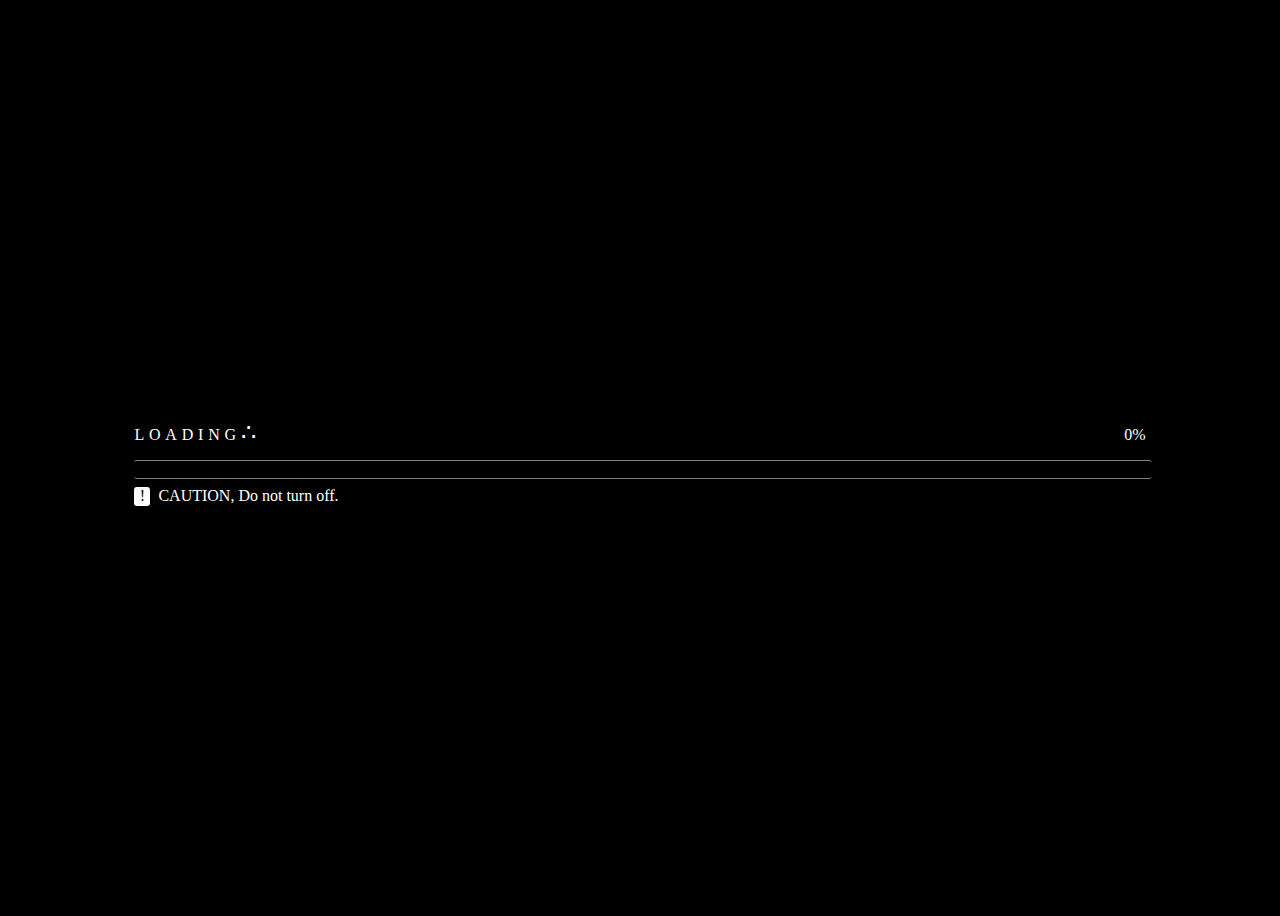
<file: index.html>
<!DOCTYPE html>
<html lang="en">
<head>
    <meta charset="UTF-8">
    <meta name="viewport" content="width=device-width, initial-scale=1.0">
    <link rel="stylesheet" href="styles/loader.css">
    <title>Document</title>
</head>
<body>
  <a href="sites/hq.html"></a>
    <div class="container">
        <div id='loader'>
          <div id='title' class='flex'>
            <p class='loading-text'>LOADING</p>
            <div class='therefore'>∴</div>
            <p class="loading-number">%</p>
          </div>
          <div id='loading-bar-border'>
            <div class='loading-bar'>
            </div>
          </div>
          <div id='warning'>
            <p>
              <div class='exclamation'>!</div>
              &nbsp CAUTION, Do not turn off.
            </p>
          <div id='line-cascates'></div>
          </div>
        </div>
      </div>
      
      <script>
        var delayInMilliseconds = 4000; //

setTimeout(function() {
  // Check if the site is being served from GitHub Pages
var isGitHubPages = window.location.hostname === 'username.github.io';
// Construct URL dynamically
var path = isGitHubPages ? '/repository-name/sites/hq.html' : '/sites/hq.html';
// Redirect accordingly
window.location.href = path;
}, delayInMilliseconds);
    </script>
</body>
</body>
<!-- https://codepen.io/cinderbits/pen/bGzwLoE -->
</html>
</file>
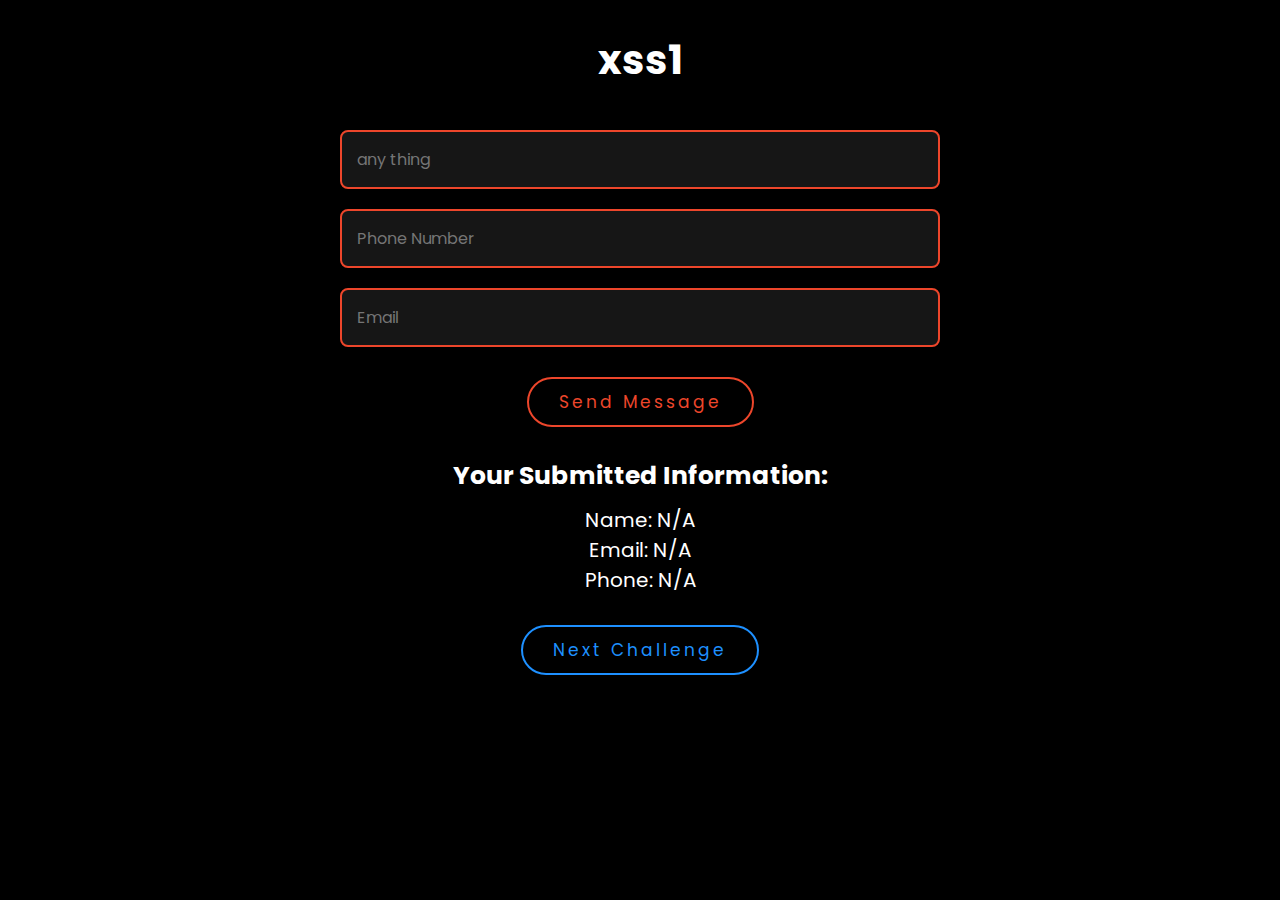
<file: labs/form.html>
<!DOCTYPE html>
<html lang="en">
<head>
    <meta charset="UTF-8">
    <meta name="viewport" content="width=device-width, initial-scale=1.0">
    <link rel="stylesheet" href="../styles/styles22.css">
    <title>Document</title>
</head>
<body>
    <div class="contact" id="contact">
        <h2 class="heading">xss1</span></h2>
        <form action="#" method="get">

            <div class="input-box">
                <input type="text" name="name" placeholder="any thing" required>
                <input type="text" name="phone" placeholder="Phone Number"  >
                <input type="email" name="email" placeholder="Email" id="email" >
            </div>
            <input type="submit" value="Send Message" class="btn"> 
        </form>

        <div class="reflection">
            <h3>Your Submitted Information:</h3>
            <p>Name: <span id="user-name"></span></p>
            <p>Email: <span id="user-email"></span></p>
            <p>Phone: <span id="user-phone"></span></p>
        </div>
        <script>
            const urlParams = new URLSearchParams(window.location.search);
            

            document.getElementById("user-name").innerHTML = urlParams.get("name") || "N/A";
            document.getElementById("user-email").innerHTML = urlParams.get("email") || "N/A";
            document.getElementById("user-phone").innerHTML = urlParams.get("phone") || "N/A";

        </script>
    </div>
    <div class="next">
        <a href="xss2.php" class="btn"> Next Challenge</a>
    </div>
</body>
</html>
</file>
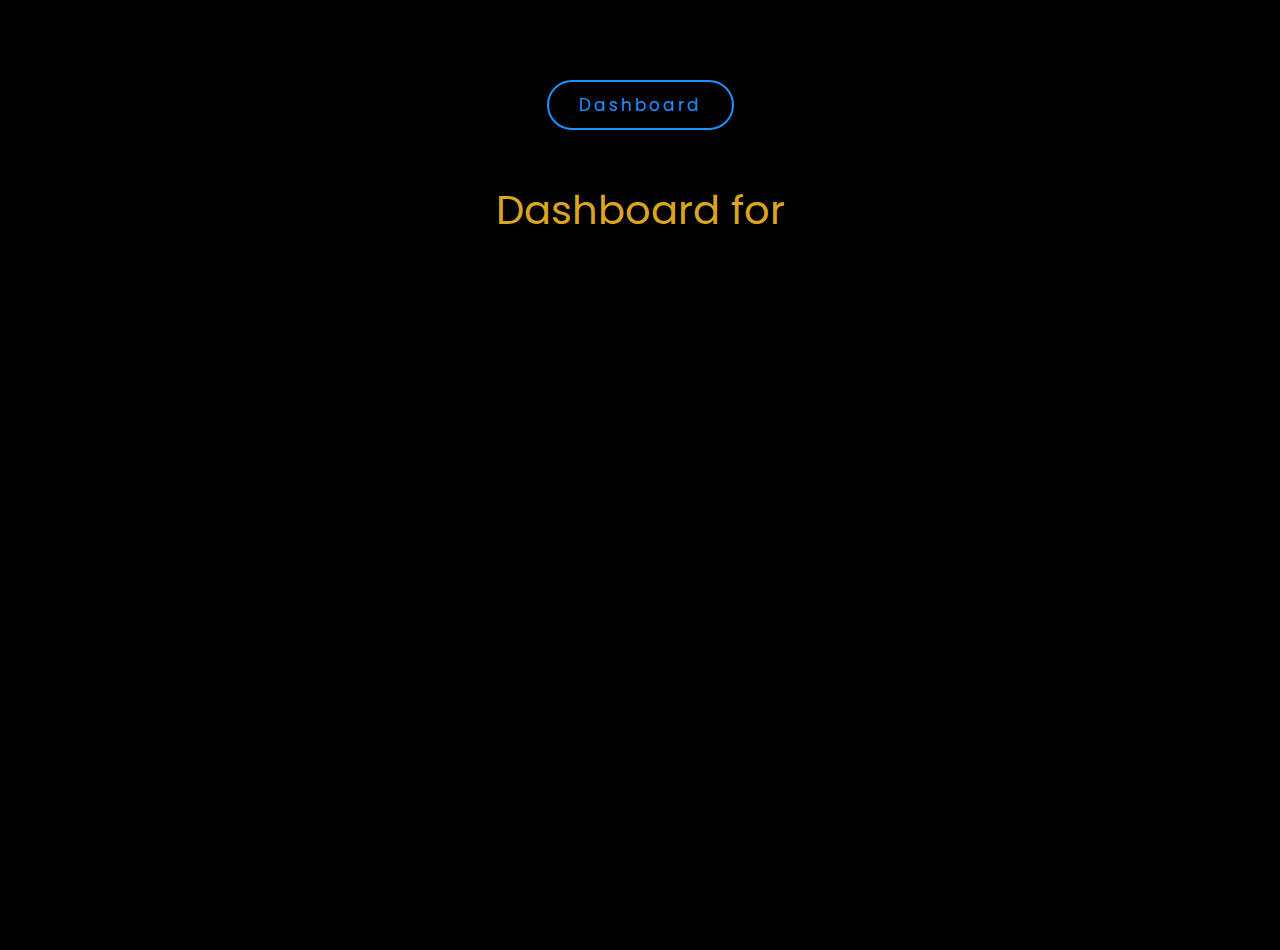
<file: labs/xss3.html>
<!DOCTYPE html>
<html lang="en">
<head>
    <meta charset="UTF-8">
    <meta name="viewport" content="width=device-width, initial-scale=1.0">
    <link rel="stylesheet" href="/styles/styles22.css">
    <title>Document</title>
    <style>
        body{
            font-size: 40px;
            text-align: center;
            margin-top: 50px;
        }
        span{
            color: goldenrod;
        }
        .next{
            margin-bottom: 50px;
        }
    </style>
</head>
<body>
    <div class="next">
        <a href="dashboard.php" class="btn"> Dashboard</a>
    </div>
    <span>Dashboard for</span>
<script>
//    dont forget your question mark ;>
//    var pos=document.URL.indexOf("context=")+8;
    var pos=document.URL.indexOf("xss")+10;
    document.write(decodeURIComponent(document.URL.substring(pos)));
</script>
</body>
</html>
</file>
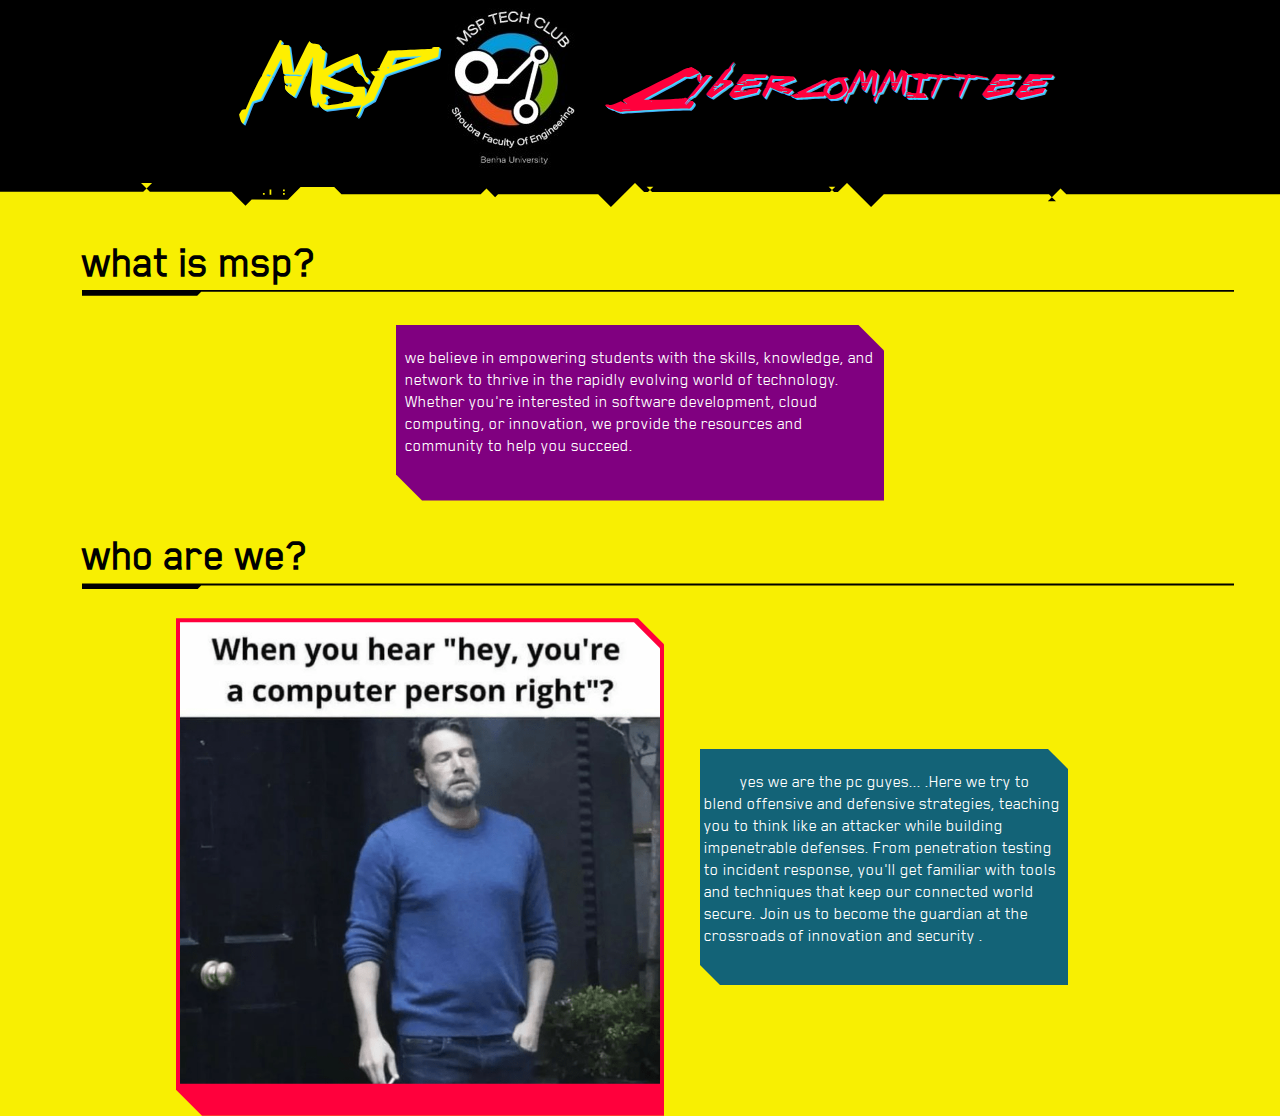
<file: sites/about.html>
<!DOCTYPE html>
<html lang="en">
<head>
    <meta charset="UTF-8">
    <meta name="viewport" content="width=device-width, initial-scale=1.0">
    <link rel="stylesheet" href="../styles/cyberpunk.css">
    <style>
        .flex{
            display: flex;
            justify-content: center;
            justify-items: center;
            align-items: center;
            flex-wrap: wrap;
        }
        @media(max-width: 500px) {
            body{
                overflow-x: hidden
            };

            #logo{
                width: min-content;
            }
            .cyber-tile{
                font-size: 1.2rem;
                max-width: 80vw;
                padding-left: 10px;
                padding-right: 10px;
            }
        
            .cyber-tile-big{
                width: 90vw;
                margin-bottom: 2rem;
            }
        }
    </style>
    <title>Document</title>
</head>
<body>
    <header>
        <div class="bg-black fg-white cyber-razor-bottom pt-0 pl-8 pb-4 ">
            <span class="cyberpunk-font-og glitch fg-red flex">
                <span class="c glitch" style="font-size: 5rem;">MSP</span>
                <img src="../assets/Picture1.jpg" alt="" id="logo">
                <div class="flex">
                    <span class="c fg-red" style="font-size: 5rem;">c</span><span class="c fg-red">yber Committee</span>
                </div>
            </span>
            </div>
    </header>
    <main>
        <div class="content flex">
            <h2 class="cyber-h Blender-font fg-black" style="padding-left: 2rem ;">what is msp?</h2>
            <div class="cyber-tile-big bg-purple fg-white">
                <p style="padding-left: 5px;">
                    we believe in empowering students with the skills, knowledge, and network to thrive in the rapidly evolving world of technology. Whether you're interested in software development, cloud computing, or innovation, we provide the resources and community to help you succeed.
                </p>
            </div>
            <br>
            <h2 class="cyber-h Blender-font fg-black" style="padding-left: 2rem ;">who are we?</h2>
            <div class="flex">
                <div class="cyber-tile-big bg-red">
                    <img src="../assets/top-hear-hey-computer-person-right.png" alt="" id="meme" >
                </div>
                <div class="cyber-tile bg-blue fg-white" style="margin: auto 2rem;text-indent: 2rem;">
                    <p>  yes we are the pc guyes... .Here we try to blend offensive and defensive strategies, teaching you to think like an attacker while building impenetrable defenses. From penetration testing to incident response, you'll get familiar with  tools and techniques that keep our connected world secure. Join us to become the guardian at the crossroads of innovation and security .</p>
                </div>
            </div>
            
        </div>
        
    </main>
</body>
</html>
</file>
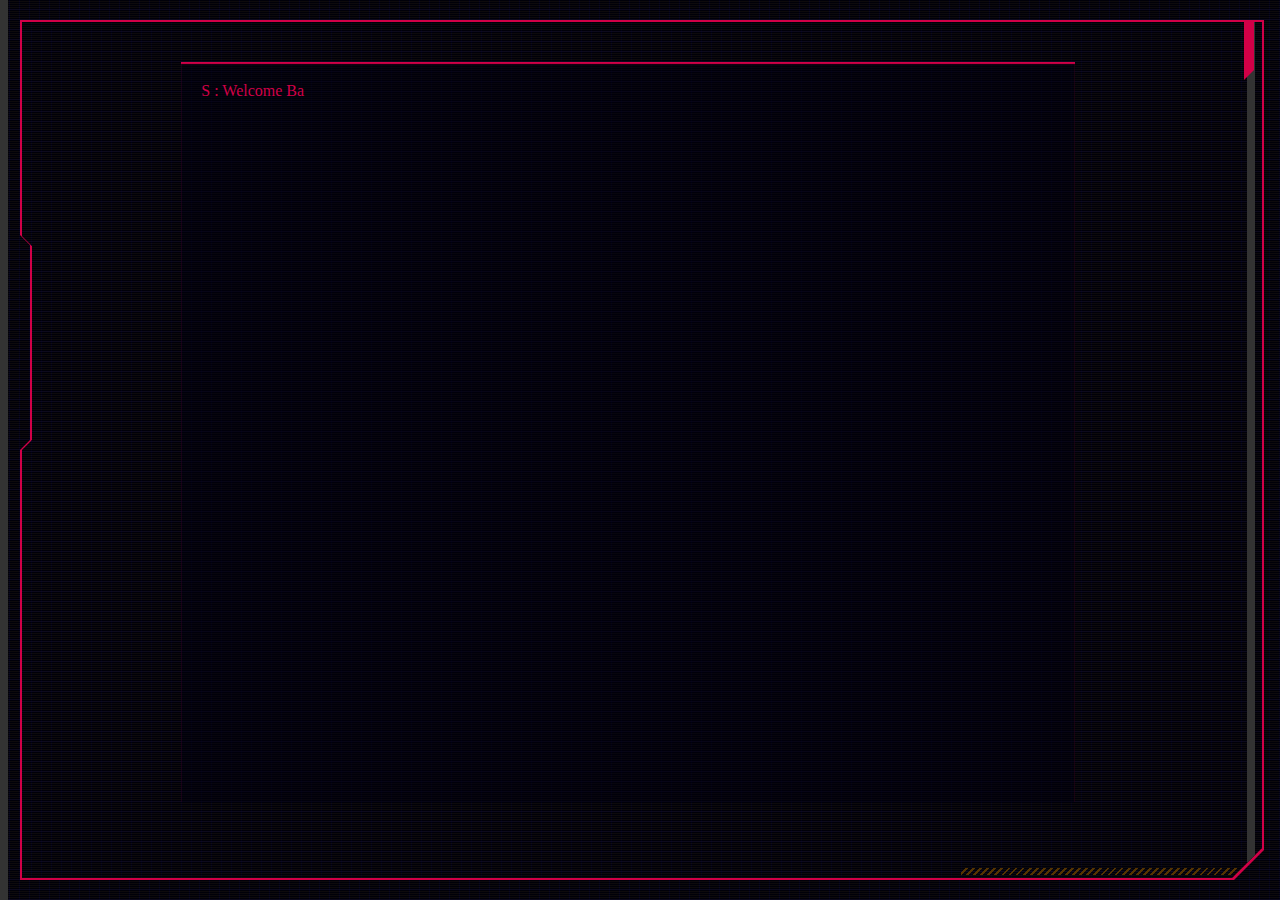
<file: sites/hq.html>
<!DOCTYPE html>
<html lang="en">
<head>
    <meta charset="UTF-8">
    <meta name="viewport" content="width=device-width, initial-scale=1.0">
    <link rel="stylesheet" href="../styles/styles.css">
    <style>
      @media screen and (max-width:500) {
        body{
          overflow-y: auto;
        }
        #logo{
          font-size: 2rem;
        }
        #buttons{
          position: relative;
          display: flex;
          justify-content: center;
          align-items: center;
          flex-wrap: wrap;
        }
      }
    </style>
    <title>Document</title>
</head>
<body>

  <main >
    <div id="border">
      <wrapper>
        <scroller id="scroller">
          
        <div class="texttype" id="b" >
          <p class="message-box" id="typing" ></p>
        </div>
        
      
      <!-- style="display:none;" -->
          <content id="main" style="display:none;">
            <span class="cyberpunk-font-og glitch" id="logo"  style="display:none;">
              <p>
                  <span class="c glitch " style="font-size: 7rem;">MSP</span><br>
                  <span class="c fg-red" style="font-size: 5rem;">c</span><span class="fg-red">yber</span><span> Committee</span>
              </p>
          </span>

            <div id="buttons" style="text-align: center;" >
              <button id="explore"><a href="../sites/about.html">About</a></button>
              <button id="terminal"><a href="../labs/login.php">Login</a></button>
              <button id="Home"><a href="https://msp-2024-2025.vercel.app/index.html">Home</a></button>

            </div>
            
          </content>
        </scroller>
      </wrapper>
      <scrollbar></scrollbar>
    </div>  
  </main>


<script>
 var i = 0;
var x = 0;
var speed = 50;
var speed2 = 200;
const topsecret = [
  'S : Welcome Back N....\n',
  // 'S : Hope you got better ',
  // 'T : You still worry too much',
  // 'S : Right...Your mission if you choose to accept is waiting',
  // 'T : Wakatta',
  // 'S : Giving you access now ',
  // 'S : And T ... take care',
  // 'T : ...',
  // 'S : Sorry',
  '',
  'Loading   ################################'
];


function typing() {
  if (i < topsecret[x].length) {
    document.getElementById("typing").innerHTML += topsecret[x].charAt(i);
    i++;
    setTimeout(typing, speed);
  } else {
    document.getElementById("typing").innerHTML += '<br>';
    x++;
    i = 0;
    if (x < topsecret.length) {
      setTimeout(typing, speed2);
    }else{
      document.getElementById("main").style.display = "block";
      document.getElementById("logo").style.display = "block";
      document.getElementById("b").style.display = "none";
    }
  }
}

window.onload = function() {
  typing();
};
</script>

</body>
</html>
</file>
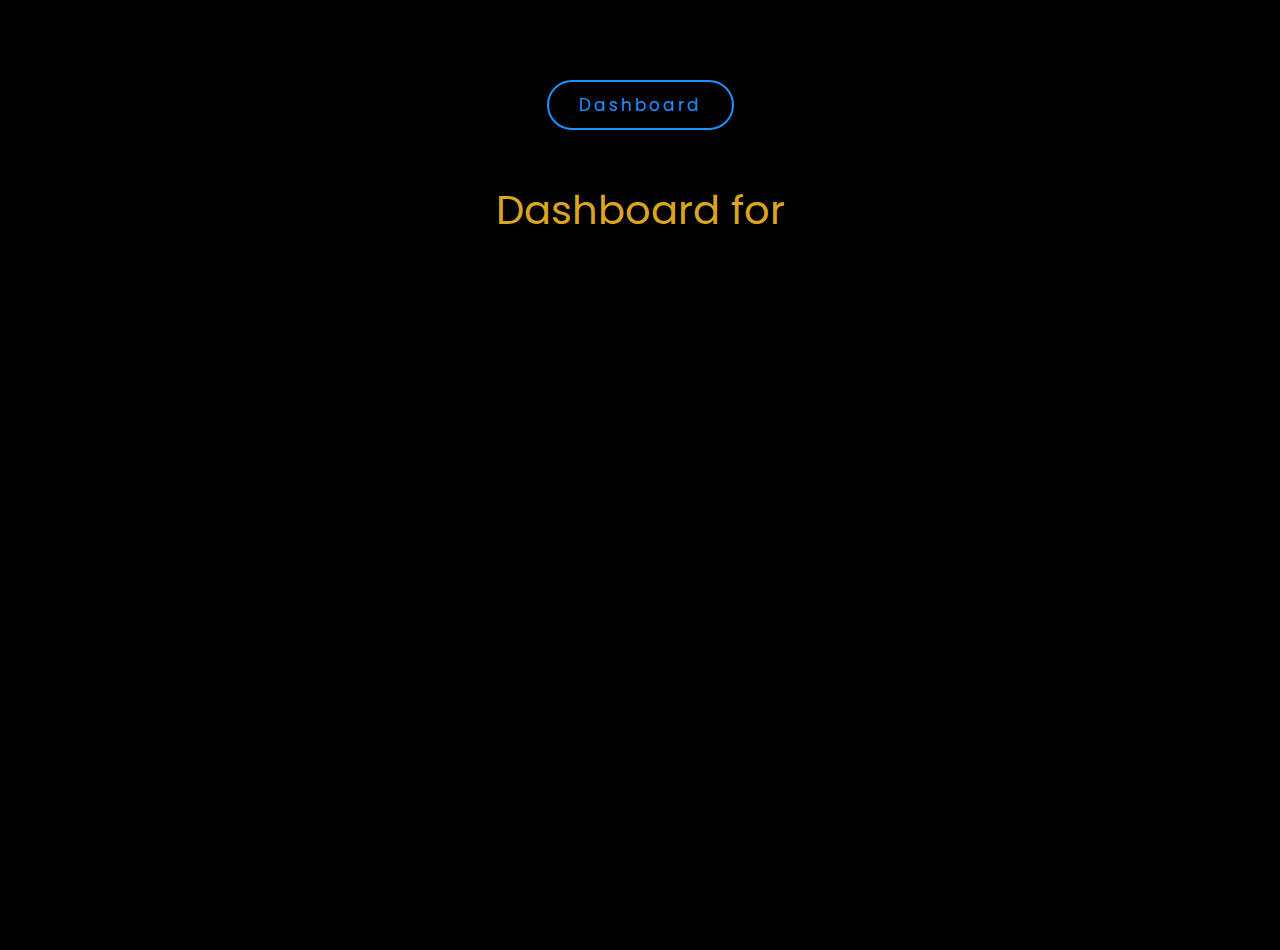
<file: labs/practical/xss3.html>
<!DOCTYPE html>
<html lang="en">
<head>
    <meta charset="UTF-8">
    <meta name="viewport" content="width=device-width, initial-scale=1.0">
    <link rel="stylesheet" href="/styles/styles22.css">
    <title>Document</title>
    <style>
        body{
            font-size: 40px;
            text-align: center;
            margin-top: 50px;
        }
        span{
            color: goldenrod;
        }
        .next{
            margin-bottom: 50px;
        }
    </style>
</head>
<body>
    <div class="next">
        <a href="dashboard.php" class="btn"> Dashboard</a>
    </div>
    <span>Dashboard for</span>
<script>
//    dont forget your question mark ;>
//    var pos=document.URL.indexOf("context=")+8;
    var pos=document.URL.indexOf("xss")+10;
    document.write(decodeURIComponent(document.URL.substring(pos)));

    
</script>
</body>
</html>
</file>
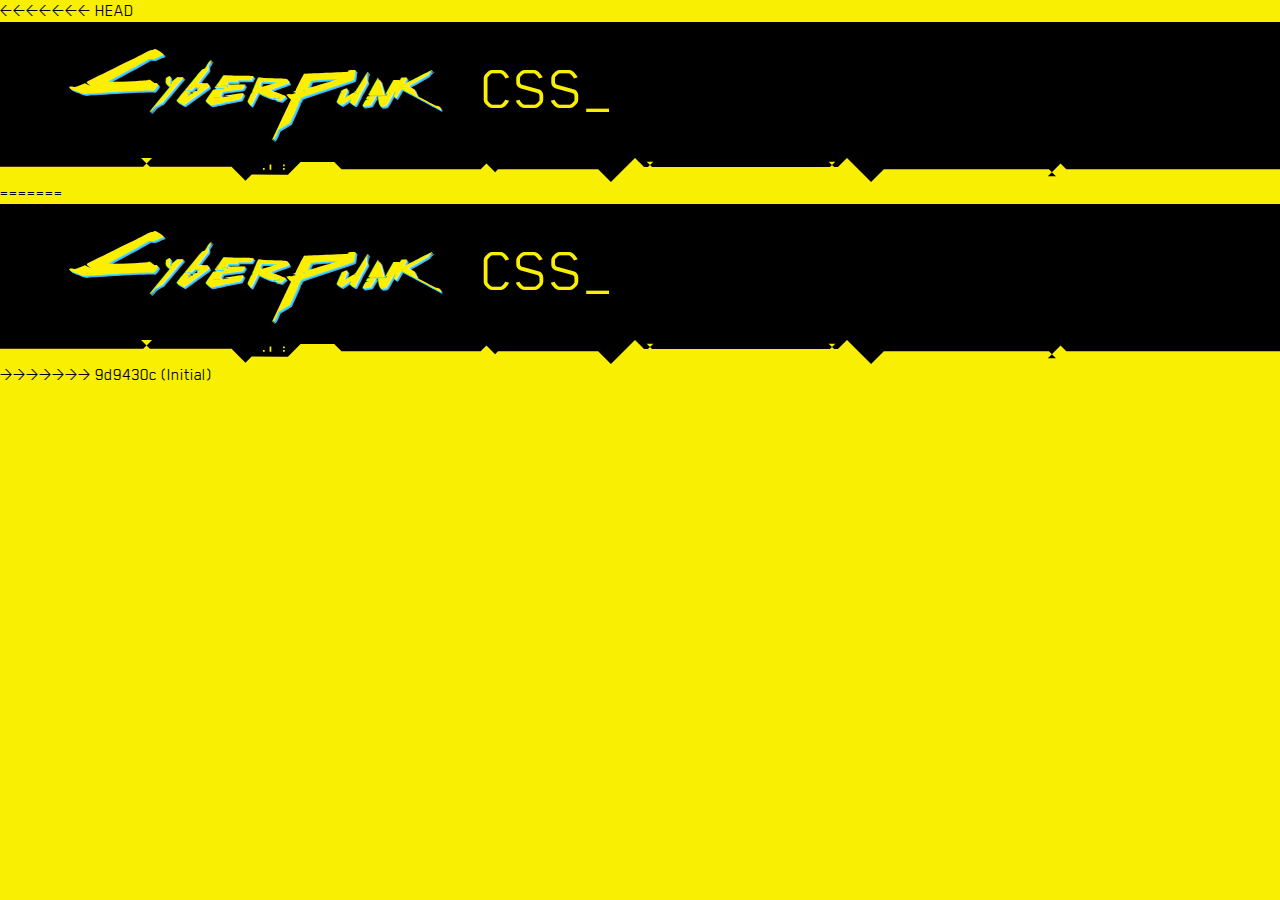
<file: styles/cyberpunk-css-main/demo/new.html>
<<<<<<< HEAD
<!DOCTYPE html>
<html lang="en">
<head>
    <meta charset="UTF-8">
    <meta name="viewport" content="width=device-width, initial-scale=1.0">
    <link rel="stylesheet" href="cyber-grid.css?v=3">
        <link rel="stylesheet" href="../cyberpunk.css?v=3">
        <link rel="stylesheet" href="style.css?v=3">
    <title>Document</title>
</head>
<body>
    <div id="header" class="bg-black fg-white cyber-razor-bottom pt-0 pl-8 pb-4">
        <span class="cyberpunk-font-og f-x2-5">
            <span class="c">C</span>yber <span class="p">P</span>unk 
        </span>
        <span id="header-css" class="fg-yellow pl-6 f-x3-5 pb--2" style="position: relative; top: 10px;">CSS<span class="cyber-glitch-3">_</span></span>
    </div>
</body>
=======
<!DOCTYPE html>
<html lang="en">
<head>
    <meta charset="UTF-8">
    <meta name="viewport" content="width=device-width, initial-scale=1.0">
    <link rel="stylesheet" href="cyber-grid.css?v=3">
        <link rel="stylesheet" href="../cyberpunk.css?v=3">
        <link rel="stylesheet" href="style.css?v=3">
    <title>Document</title>
</head>
<body>
    <div id="header" class="bg-black fg-white cyber-razor-bottom pt-0 pl-8 pb-4">
        <span class="cyberpunk-font-og f-x2-5">
            <span class="c">C</span>yber <span class="p">P</span>unk 
        </span>
        <span id="header-css" class="fg-yellow pl-6 f-x3-5 pb--2" style="position: relative; top: 10px;">CSS<span class="cyber-glitch-3">_</span></span>
    </div>
</body>
>>>>>>> 9d9430c (Initial)
</html>
</file>
<file: styles/loader.css>
<<<<<<< HEAD

@import url('https://fonts.googleapis.com/css2?family=Orbitron&display=swap');

@property --num {
  syntax: '<integer>';
  initial-value: 0;
  inherits: false;
}

@keyframes initText{
  0% {content:"Initializing system . . ." }
  17% {content:"Initializing system . . . \00000a Loading core modules . . ." }
  27% {content:"Initializing system . . . \00000a Loading core modules . . . \00000a Verifying user permissions . . . " }
  36% {content:"Initializing system . . . \00000a Loading core modules . . . \00000a Verifying user permissions . . . \00000a Compiling source code . . . " }
  42% {content:"Initializing system . . . \00000a Loading core modules . . . \00000a Verifying user permissions . . . \00000a Compiling source code . . . \00000a Running diagnostics . . ." }
  49% {content:"Loading core modules . . . \00000a Verifying user permissions . . . \00000a Compiling source code . . . \00000a Running diagnostics . . . \00000a Establishing secure connection . . ." }
  60% {content:"Verifying user permissions . . . \00000a Compiling source code . . . \00000a Running diagnostics . . . \00000a Establishing secure connection . . . \00000a Scanning for vulnerabilities . . ." }
  66% {content:"Compiling source code . . . \00000a Running diagnostics . . . \00000a Establishing secure connection . . . \00000a Scanning for vulnerabilities . . . \00000a Loading user interface . . . \00000a" }
  78% {content:"Running diagnostics . . . \00000a Establishing secure connection . . . \00000a Scanning for vulnerabilities . . . \00000a Loading user interface . . . \00000a Executing startup procedures . . . \00000a" }
  100% {content:"Establishing secure connection . . . \00000a Scanning for vulnerabilities . . . \00000a Loading user interface . . . \00000a Executing startup procedures . . . \00000a Initializing database connections . . . \00000a"   }
}

@keyframes opcty{
  0% { opacity:0 }
  100% { opacity:1 }
}

@keyframes counting{
    0% { --num: 0 }
    60% { --num: 66 }
    100% { --num: 100 }
}

@keyframes charging {
  0%{ width:0% }
  60%{ width:66% }
  100%{ width:100% }
}

@keyframes rotate{
  0%{
    transform: rotate(0)
  }
  100%{
    transform: rotate(360deg)
  }
}
.flex{
  display:flex;
}

body{
  background-color: #000;
  color: white;
  overflow:hidden;
  height:100%;
}

.container{
  display:flex;
  height:100vh;
  flex:1;
  align-items:center;
  justify-content:center;
}

#loader{
  display:flex;
  flex-direction:column;
  width:80%;
  animation: opcty 1s  ease-in-out;
    
  .loading-text{
    font-family:'Orbitron';
    letter-spacing:0.3rem;
  }
  
  .therefore{
    font-size:24px;
    animation:rotate 1s linear infinite;
    padding-top:9.5px;
    height:fit;
  }
  .loading-number{
    counter-reset: num var(--num);
    margin-left:auto;
    transition: --num 5s;
    animation: counting 3s  ease-in-out;
    font-family:'Orbitron';
    animation-fill-mode: forwards;
    
    &:before{
    font-family:'Orbitron';
    content: counter(num);
    }
  }
}


#loading-bar-border{
  display:flex;
  align-items:center;
  padding:3px;
  border-radius:3px;
  border-top:1px solid rgba(255,255,255,.5);
  border-bottom:1px solid rgba(255,255,255,.5);
  width:100%;
  
  & .loading-bar{
    height:.6rem;
    margin:1px 0px;
    background:white;
    animation:charging 3s  ease-in-out;
    animation-fill-mode: forwards;
    
  }
}

#warning{
  margin-top:.5rem;
  font-family:'Orbitron';
  display:flex;
  height:1.2rem;
  
  .exclamation{
    width:1rem;
    display:flex;
    justify-content:center;
    background-color:white;
    color:black;
    border-radius:3px;
  }
}


#line-cascates{
  margin-left:auto;
  display:flex;
  align-items:end;
  margin-top:5rem;
  &:after{
    height:5rem;
    font-size:12px;
    white-space: pre;
    text-align:end;
    color:#b5b5b5;
    content:"";
    animation: initText 3s ease;
    animation-fill-mode: forwards;
  }
}


/* typing */

=======

@import url('https://fonts.googleapis.com/css2?family=Orbitron&display=swap');

@property --num {
  syntax: '<integer>';
  initial-value: 0;
  inherits: false;
}

@keyframes initText{
  0% {content:"Initializing system . . ." }
  17% {content:"Initializing system . . . \00000a Loading core modules . . ." }
  27% {content:"Initializing system . . . \00000a Loading core modules . . . \00000a Verifying user permissions . . . " }
  36% {content:"Initializing system . . . \00000a Loading core modules . . . \00000a Verifying user permissions . . . \00000a Compiling source code . . . " }
  42% {content:"Initializing system . . . \00000a Loading core modules . . . \00000a Verifying user permissions . . . \00000a Compiling source code . . . \00000a Running diagnostics . . ." }
  49% {content:"Loading core modules . . . \00000a Verifying user permissions . . . \00000a Compiling source code . . . \00000a Running diagnostics . . . \00000a Establishing secure connection . . ." }
  60% {content:"Verifying user permissions . . . \00000a Compiling source code . . . \00000a Running diagnostics . . . \00000a Establishing secure connection . . . \00000a Scanning for vulnerabilities . . ." }
  66% {content:"Compiling source code . . . \00000a Running diagnostics . . . \00000a Establishing secure connection . . . \00000a Scanning for vulnerabilities . . . \00000a Loading user interface . . . \00000a" }
  78% {content:"Running diagnostics . . . \00000a Establishing secure connection . . . \00000a Scanning for vulnerabilities . . . \00000a Loading user interface . . . \00000a Executing startup procedures . . . \00000a" }
  100% {content:"Establishing secure connection . . . \00000a Scanning for vulnerabilities . . . \00000a Loading user interface . . . \00000a Executing startup procedures . . . \00000a Initializing database connections . . . \00000a"   }
}

@keyframes opcty{
  0% { opacity:0 }
  100% { opacity:1 }
}

@keyframes counting{
    0% { --num: 0 }
    60% { --num: 66 }
    100% { --num: 100 }
}

@keyframes charging {
  0%{ width:0% }
  60%{ width:66% }
  100%{ width:100% }
}

@keyframes rotate{
  0%{
    transform: rotate(0)
  }
  100%{
    transform: rotate(360deg)
  }
}
.flex{
  display:flex;
}

body{
  background-color: #000;
  color: white;
  overflow:hidden;
  height:100%;
}

.container{
  display:flex;
  height:100vh;
  flex:1;
  align-items:center;
  justify-content:center;
}

#loader{
  display:flex;
  flex-direction:column;
  width:80%;
  animation: opcty 1s  ease-in-out;
    
  .loading-text{
    font-family:'Orbitron';
    letter-spacing:0.3rem;
  }
  
  .therefore{
    font-size:24px;
    animation:rotate 1s linear infinite;
    padding-top:9.5px;
    height:fit;
  }
  .loading-number{
    counter-reset: num var(--num);
    margin-left:auto;
    transition: --num 5s;
    animation: counting 3s  ease-in-out;
    font-family:'Orbitron';
    animation-fill-mode: forwards;
    
    &:before{
    font-family:'Orbitron';
    content: counter(num);
    }
  }
}


#loading-bar-border{
  display:flex;
  align-items:center;
  padding:3px;
  border-radius:3px;
  border-top:1px solid rgba(255,255,255,.5);
  border-bottom:1px solid rgba(255,255,255,.5);
  width:100%;
  
  & .loading-bar{
    height:.6rem;
    margin:1px 0px;
    background:white;
    animation:charging 3s  ease-in-out;
    animation-fill-mode: forwards;
    
  }
}

#warning{
  margin-top:.5rem;
  font-family:'Orbitron';
  display:flex;
  height:1.2rem;
  
  .exclamation{
    width:1rem;
    display:flex;
    justify-content:center;
    background-color:white;
    color:black;
    border-radius:3px;
  }
}


#line-cascates{
  margin-left:auto;
  display:flex;
  align-items:end;
  margin-top:5rem;
  &:after{
    height:5rem;
    font-size:12px;
    white-space: pre;
    text-align:end;
    color:#b5b5b5;
    content:"";
    animation: initText 3s ease;
    animation-fill-mode: forwards;
  }
}


/* typing */

>>>>>>> 9d9430c (Initial)
</file>
<file: styles/styles22.css>
@import url('https://fonts.googleapis.com/css2?family=Poppins:wght@100;200;300;400;500;600&display=swap');

:root {
    --blue: #1e90ff;
    --cool: #ed462b;
    --bg_black: black;
    --vx: #161616;
    --text: white;
}
h2,h3{
    text-align: center;
}

*{
    margin: 0;
    padding: 0;
    box-sizing: border-box;
    text-decoration: none;
    border: none;
    outline: none;
    font-family: 'Poppins', sans-serif;
}
header img{
    display: block;
    margin: 1rem auto;
}

html{
    font-size: 62.5%;
    scroll-behavior: smooth;
    overflow: hidden;
}
body{
    width: 100%;
    height: 100vh;
    overflow-x: hidden;
    background-color: var(--bg_black);
    color: var(--text);
}

.home .home-content .center{
    position: relative;
    margin: 0 5rem;
}

.btn{
    display: inline-block;
    padding: 1rem 3rem;
    background-color: var(--bg_black);
    border-radius: 4rem;
    font-size: 1.7rem;
    color: var(--cool);
    letter-spacing: .3rem;
    border: 2px solid var(--cool);
    cursor: pointer;
}
.btn:hover{
    transition:  .3s ease-in-out;
    transform: scale(1.1);
    background-color: var(--cool);
    color: var(--bg_black);
    box-shadow: 0  0 25px var(--cool);
}
.btn:active{
    transform: scale(0.9);
}
.typing-text {
    font-size: 34px;
    font-weight: 600;
    min-width: 280px;
}

.typing-text span {
    position: relative;
    margin-left: 8px;
}

.typing-text span::before {
    content: "";
    color: var(--cool);
    animation: words 20s infinite;
}



.typing-text span::after{
    content: '';
    background-color: var(--bg_black);
    position: absolute;
    height: 100%;
    width: 100%; 
    border-left: 3px solid var(--cool); 
    right: 0; 
    animation: cursor 0.6s infinite, typing 20s steps(14) infinite; 
}

@keyframes cursor {
    to {
        border-left: 3px solid var(--cool);
    }
}

@keyframes words {
    0%, 50% {
        content: "CYber Committee";
    }
    51%,100%{
        content: "NJmpc Nzxxteepp";
    }
}

/* @keyframes words2 {
    0%, 100% {
        content: "Welcome Back N....";
    } */

@keyframes typing {
    10%, 15%, 
    30%, 35%, 
    50%, 55%, 
    70%, 75%, 
    90%, 95% {
        width: 0;
    }
    5%, 20%, 
    25%, 40%, 
    45%, 60%, 
    65%, 80%, 85% {
        width: calc(100% + 1px);
    }
}


.heading{
    font-size: 4rem;
}

/* Contact Me */

.contact h2{
    margin: 3rem 16rem;
    color: white;
}
.contact form{
    max-width: 60rem;
    margin: 1rem auto 1rem auto;
    text-align: center;
}
.contact form .input-box{
    display: flex;
    justify-content: center;
    flex-wrap: wrap;
}
.contact form .input-box input,.contact form textarea{
    width: 100%;
    padding: 1.5rem;
    margin: 1rem 0;
    font-size: 1.6rem;
    color: var(--cool);
    background-color: var(--vx);
    border-radius: .8rem;
    border: 2px solid var(--cool);
    resize: none;
}
.contact form .btn{
    margin: 2rem 0;
}

.reflection{
    text-align: center;
}
.reflection h3{
    font-size: 2.5rem;
    margin-bottom: 1rem;
}
.reflection p{
    font-size: 2rem;
}
.next{
    width: 100%;
    display: flex;
    justify-content: center;
    margin-top: 3rem;
}
.next .btn{
    border-color: var(--blue);
    color: var(--blue);
}
.next .btn:hover{
    background-color: var(--blue);
    color: var(--bg_black);
    box-shadow: 0  0 25px var(--blue);
}

@media(max-width:500px){
    .contact .heading{
        font-size: 3rem;
        margin: 0px;
    }
}
</file>
<file: styles/cyberpunk.css>
/* 
 * cyberpunk-css by alddesign: https://github.com/alddesign/cyberpunk-css 
 * v1.0.0-alpha.3
 * 
 * Free to use - do whatever the fck you want... 
 */

/*#region fonts*/
@font-face 
{
    font-family:BlenderProBook;
    font-style:normal;
    font-weight:400;
    src:url(fonts/BlenderProBook.woff2) format("woff2");
}

@font-face 
{
    font-family: Oxanium;
    font-style: normal;
    font-weight: 400;
    src: url(fonts/Oxanium.woff2) format('woff2');
}

@font-face 
{
    font-family: Cyberpunk;
    src: url(fonts/Cyberpunk.otf) format('opentype');
}
/*#endregion*/

/*#region top level elements*/
:root 
{
    --root-font-size: 18px;

    --yellow: #f8ef02;
    --cyan: #00ffd2;
    --red: #ff003c;
    --blue: #136377;
    --green: #446d44;
    --purple: purple;
    --black: #000;
    --white: #fff;
    --dark: #333;

    --fg: var(--black);
    --bg: transparent;
    --ac: var(--black);

    --yellow-cyberpunk-font: #feef00;
    --cyan-cyberpunk-font1:#46dffb;
    --cyan-cyberpunk-font2:#45aefb;

    --banner-color1: var(--purple); 
    --banner-color2: var(--red);
    --banner-color3: var(--yellow); 
    --banner-color4: var(--cyan); 
    --banner-gradient-stop: 405px;

    --input-padding-top: 0px;
    --input-padding-bot: 0.2rem;
    --input-padding-left: 1rem;
    --input-padding-right: 2rem;
    --input-font-size: 1.2rem;
    --input-width: 240px;

    --checkbox-size: 28px;
    --checkbox-inner-size: 16px;

    --radio-size: 28px;
    --radio-inner-size: 16px;
}

html
{
    font-size: var(--root-font-size);
    font-family: "BlenderProBook","Oxanium";

    padding: 0;
    margin: 0;
}

body
{
    background-color: var(--yellow);
    padding: 0;
    margin: 0;
}

/*#endregion*/

/*#region cyberpunk font*/
.oxanium-font
{
    font-family: Oxanium !important;
}
.Blender-font{
    font-family: BlenderProBook;
}

.cyberpunk-font,
.cyberpunk-font *,
.cyberpunk-font-og,
.cyberpunk-font-og *
{
    font-family: Cyberpunk !important;
    text-transform: uppercase !important;
    letter-spacing: -.25em;
}

.cyberpunk-font-og,
.cyberpunk-font-og *
{
    text-shadow: var(--cyan-cyberpunk-font1) 1px 1px, var(--cyan-cyberpunk-font2) 2px 2px;
    color: var(--yellow-cyberpunk-font);
}

.cyberpunk-font .c,
.cyberpunk-font-og .c
{
    font-style: normal;
    font-size: 2em;
    position: relative;
    top: -.2em;
}

.cyberpunk-font .p,
.cyberpunk-font-og .p
{
    font-style: normal;
    font-size: 2em;
    letter-spacing: -.45em;
    position: relative;
    bottom: -.25em;
    left: -.15em;
}

.cyber-att
{
    color: var(--red);
    font-size: 1.2rem;
    font-weight: bold;
    border: 3px solid var(--red);
    text-shadow: 0 0 4px var(--red);
    padding: 6px;
}

.cyber-att-2
{
    background-color: var(--red);
    color: var(--yellow);
    text-shadow: 0 0 6px var(--yellow);
    font-size: 1.2rem;
    font-weight: bold;
    border: 3px solid var(--red);
    padding: 6px;
}

/*#endregion*/

/*#region colors*/
.fg-yellow { --fg: var(--yellow); color: var(--yellow) !important; }
.bg-yellow { --bg: var(--yellow); background-color: var(--yellow); }
.ac-yellow { --ac: var(--yellow); }

.fg-cyan { --fg: var(--cyan); color: var(--cyan) !important; }
.bg-cyan { --bg: var(--cyan); background-color: var(--cyan); }
.ac-cyan { --ac: var(--cyan); }

.fg-red { --fg: var(--red); color: var(--red) !important; }
.bg-red { --bg: var(--red); background-color: var(--red); }
.ac-red { --ac: var(--red); }

.fg-blue { --fg: var(--blue); color: var(--blue) !important; }
.bg-blue { --bg: var(--blue); background-color: var(--blue); }
.ac-blue { --ac: var(--blue); }

.fg-green { --fg: var(--green); color: var(--green) !important; }
.bg-green { --bg: var(--green); background-color: var(--green); }
.ac-green { --ac: var(--green); }

.fg-purple { --fg: var(--purple); color: var(--purple) !important; }
.bg-purple { --bg: var(--purple); background-color: var(--purple); }
.ac-purple { --ac: var(--purple); }

.fg-black { --fg: var(--black); color: var(--black) !important; }
.bg-black { --bg: var(--black); background-color: var(--black); }
.ac-black { --ac: var(--black); }

.fg-white { --fg: var(--white); color: var(--white) !important; }
.bg-white { --bg: var(--white); background-color: var(--white); }
.ac-white { --ac: var(--white); }

.fg-dark { --fg: var(--dark); color: var(--dark) !important; }
.bg-dark { --bg: var(--dark); background-color: var(--dark); }
.ac-dark { --ac: var(--dark); }
/*#endregion*/

/*#region razor*/
.cyber-razor-top
{
    margin-top: 30px;
    position: relative;
}

.cyber-razor-bottom
{
    margin-bottom: 30px;
    position: relative;
}

.cyber-razor-top:before
{
    content: " ";
    background-color: var(--bg);
    -webkit-mask-image: url('data:image/svg+xml;utf8,<svg xmlns="http://www.w3.org/2000/svg" width="1920px" height="40px"><path d="M1827.156,15.021 L1827.129,14.994 L1833.785,14.994 L1833.759,15.021 L1827.156,15.021 ZM1824.965,24.036 L1835.969,24.036 L1830.461,18.558 L1833.759,15.021 L1920.000,15.021 L1920.000,39.075 L0.001,39.075 L0.001,15.013 L271.884,15.013 L279.537,6.930 L292.458,6.930 L308.426,24.036 L308.449,24.013 L308.467,24.036 L317.638,15.021 L463.241,15.021 L466.539,18.558 L461.031,24.036 L472.035,24.036 L466.539,18.558 L469.844,15.021 L551.557,15.021 L556.251,10.578 L565.497,1.358 L571.663,7.066 L602.910,7.055 L607.919,7.055 L620.578,19.983 L654.209,19.983 L661.448,12.957 L735.709,12.995 L741.480,18.554 L750.129,9.930 L753.020,12.995 L918.181,12.957 L930.942,0.066 L954.993,24.036 L955.000,24.024 L955.012,24.036 L964.064,15.013 L967.906,15.013 L970.005,17.106 L966.670,20.419 L973.326,20.419 L970.005,17.106 L972.067,15.055 L1050.000,15.023 L1050.000,15.013 L1064.030,15.017 L1072.000,15.013 L1072.000,15.019 L1225.933,15.055 L1227.994,17.106 L1224.674,20.419 L1231.331,20.419 L1227.994,17.106 L1230.094,15.013 L1233.936,15.013 L1242.989,24.036 L1243.000,24.024 L1243.007,24.036 L1267.058,0.066 L1279.819,12.957 L1368.980,12.995 L1371.871,9.930 L1380.520,18.554 L1386.290,13.057 L1635.552,13.019 L1642.790,19.983 L1676.422,19.983 L1689.080,6.992 L1725.337,7.003 L1731.502,1.358 L1740.749,10.578 L1745.443,15.021 L1827.156,15.021 L1830.461,18.558 L1824.965,24.036 ZM341.624,18.857 L339.889,18.857 L339.889,24.036 L341.624,24.036 L341.624,18.857 ZM344.248,18.857 L342.518,18.857 L342.518,24.036 L344.248,24.036 L344.248,18.857 ZM356.370,18.857 L354.640,18.857 L354.640,24.036 L356.370,24.036 L356.370,18.857 ZM377.168,18.857 L371.973,18.857 L371.973,24.036 L377.168,24.036 L377.168,18.857 ZM584.675,12.348 L582.941,12.348 L582.941,14.073 L584.675,14.073 L584.675,12.348 ZM591.316,12.348 L589.582,12.348 L589.582,17.526 L591.316,17.526 L591.316,12.348 ZM604.751,12.348 L603.017,12.348 L603.017,14.073 L604.751,14.073 L604.751,12.348 ZM604.751,15.802 L603.017,15.802 L603.017,17.526 L604.751,17.526 L604.751,15.802 ZM1693.983,12.348 L1692.249,12.348 L1692.249,14.073 L1693.983,14.073 L1693.983,12.348 ZM1693.983,15.802 L1692.249,15.802 L1692.249,17.526 L1693.983,17.526 L1693.983,15.802 ZM1707.418,12.348 L1705.683,12.348 L1705.683,17.526 L1707.418,17.526 L1707.418,12.348 ZM1714.059,12.348 L1712.324,12.348 L1712.324,14.073 L1714.059,14.073 L1714.059,12.348 ZM463.214,14.994 L469.871,14.994 L469.844,15.021 L463.241,15.021 L463.214,14.994 ZM754.222,5.976 L750.129,9.930 L746.025,5.976 L754.222,5.976 ZM1375.975,5.976 L1371.871,9.930 L1367.778,5.976 L1375.975,5.976 Z"/></svg>');
    -webkit-mask-repeat: repeat-x;
    -webkit-mask-position: top;
    mask-image: url('data:image/svg+xml;utf8,<svg xmlns="http://www.w3.org/2000/svg" width="1920px" height="40px"><path d="M1827.156,15.021 L1827.129,14.994 L1833.785,14.994 L1833.759,15.021 L1827.156,15.021 ZM1824.965,24.036 L1835.969,24.036 L1830.461,18.558 L1833.759,15.021 L1920.000,15.021 L1920.000,39.075 L0.001,39.075 L0.001,15.013 L271.884,15.013 L279.537,6.930 L292.458,6.930 L308.426,24.036 L308.449,24.013 L308.467,24.036 L317.638,15.021 L463.241,15.021 L466.539,18.558 L461.031,24.036 L472.035,24.036 L466.539,18.558 L469.844,15.021 L551.557,15.021 L556.251,10.578 L565.497,1.358 L571.663,7.066 L602.910,7.055 L607.919,7.055 L620.578,19.983 L654.209,19.983 L661.448,12.957 L735.709,12.995 L741.480,18.554 L750.129,9.930 L753.020,12.995 L918.181,12.957 L930.942,0.066 L954.993,24.036 L955.000,24.024 L955.012,24.036 L964.064,15.013 L967.906,15.013 L970.005,17.106 L966.670,20.419 L973.326,20.419 L970.005,17.106 L972.067,15.055 L1050.000,15.023 L1050.000,15.013 L1064.030,15.017 L1072.000,15.013 L1072.000,15.019 L1225.933,15.055 L1227.994,17.106 L1224.674,20.419 L1231.331,20.419 L1227.994,17.106 L1230.094,15.013 L1233.936,15.013 L1242.989,24.036 L1243.000,24.024 L1243.007,24.036 L1267.058,0.066 L1279.819,12.957 L1368.980,12.995 L1371.871,9.930 L1380.520,18.554 L1386.290,13.057 L1635.552,13.019 L1642.790,19.983 L1676.422,19.983 L1689.080,6.992 L1725.337,7.003 L1731.502,1.358 L1740.749,10.578 L1745.443,15.021 L1827.156,15.021 L1830.461,18.558 L1824.965,24.036 ZM341.624,18.857 L339.889,18.857 L339.889,24.036 L341.624,24.036 L341.624,18.857 ZM344.248,18.857 L342.518,18.857 L342.518,24.036 L344.248,24.036 L344.248,18.857 ZM356.370,18.857 L354.640,18.857 L354.640,24.036 L356.370,24.036 L356.370,18.857 ZM377.168,18.857 L371.973,18.857 L371.973,24.036 L377.168,24.036 L377.168,18.857 ZM584.675,12.348 L582.941,12.348 L582.941,14.073 L584.675,14.073 L584.675,12.348 ZM591.316,12.348 L589.582,12.348 L589.582,17.526 L591.316,17.526 L591.316,12.348 ZM604.751,12.348 L603.017,12.348 L603.017,14.073 L604.751,14.073 L604.751,12.348 ZM604.751,15.802 L603.017,15.802 L603.017,17.526 L604.751,17.526 L604.751,15.802 ZM1693.983,12.348 L1692.249,12.348 L1692.249,14.073 L1693.983,14.073 L1693.983,12.348 ZM1693.983,15.802 L1692.249,15.802 L1692.249,17.526 L1693.983,17.526 L1693.983,15.802 ZM1707.418,12.348 L1705.683,12.348 L1705.683,17.526 L1707.418,17.526 L1707.418,12.348 ZM1714.059,12.348 L1712.324,12.348 L1712.324,14.073 L1714.059,14.073 L1714.059,12.348 ZM463.214,14.994 L469.871,14.994 L469.844,15.021 L463.241,15.021 L463.214,14.994 ZM754.222,5.976 L750.129,9.930 L746.025,5.976 L754.222,5.976 ZM1375.975,5.976 L1371.871,9.930 L1367.778,5.976 L1375.975,5.976 Z"/></svg>');
    mask-repeat: repeat-x;
    mask-position: top;
    position: absolute;
    left: 0;
    top: -30px;
    width: 100%;
    height: 30px;
    z-index: 1;
}

.cyber-razor-bottom:after
{
    content: " ";
    background-color: var(--bg);
    -webkit-mask-image: url('data:image/svg+xml;utf8,<svg xmlns="http://www.w3.org/2000/svg" width="1920px" height="39px"><path d="M1877.759,23.791 L1874.461,20.504 L1879.969,15.027 L1868.965,15.027 L1874.461,20.504 L1871.156,23.791 L1789.442,23.791 L1784.749,28.484 L1775.502,37.704 L1769.337,31.559 L1738.089,31.695 L1733.080,31.695 L1720.422,19.079 L1686.790,19.079 L1679.552,26.293 L1386.290,26.255 L1380.520,20.508 L1371.871,29.132 L1368.980,26.255 L1203.819,26.293 L1191.058,38.996 L1167.007,15.027 L1167.000,15.038 L1166.989,15.027 L1157.936,24.049 L1154.094,24.049 L1151.994,21.956 L1155.330,18.643 L1148.674,18.643 L1151.994,21.956 L1149.933,24.007 L1072.000,24.040 L1072.000,24.049 L1061.000,24.044 L1050.000,24.049 L1050.000,24.040 L972.067,24.007 L970.005,21.956 L973.326,18.643 L966.670,18.643 L970.005,21.956 L967.906,24.049 L964.064,24.049 L955.012,15.027 L955.000,15.038 L954.993,15.027 L930.942,38.996 L918.181,26.293 L818.020,26.255 L815.129,29.132 L806.480,20.508 L800.710,26.255 L661.448,26.293 L654.209,19.079 L620.578,19.079 L607.919,31.695 L602.910,31.695 L571.663,31.559 L565.497,37.704 L556.251,28.484 L551.557,23.791 L469.844,23.791 L466.539,20.504 L472.035,15.027 L461.031,15.027 L466.539,20.504 L463.241,23.791 L204.638,23.791 L195.467,15.027 L195.449,15.049 L195.426,15.027 L179.458,31.695 L166.537,31.695 L158.884,24.049 L0.001,24.049 L0.001,-0.012 L1919.998,-0.012 L1919.998,24.049 L1877.759,23.791 ZM228.624,15.027 L226.889,15.027 L226.889,20.205 L228.624,20.205 L228.624,15.027 ZM231.248,15.027 L229.518,15.027 L229.518,20.205 L231.248,20.205 L231.248,15.027 ZM243.370,15.027 L241.640,15.027 L241.640,20.205 L243.370,20.205 L243.370,15.027 ZM264.168,15.027 L258.973,15.027 L258.973,20.205 L264.168,20.205 L264.168,15.027 ZM584.675,24.989 L582.941,24.989 L582.941,26.714 L584.675,26.714 L584.675,24.989 ZM591.316,21.536 L589.582,21.536 L589.582,26.714 L591.316,26.714 L591.316,21.536 ZM604.751,21.536 L603.017,21.536 L603.017,23.260 L604.751,23.260 L604.751,21.536 ZM604.751,24.989 L603.017,24.989 L603.017,26.714 L604.751,26.714 L604.751,24.989 ZM1737.983,21.536 L1736.249,21.536 L1736.249,23.260 L1737.983,23.260 L1737.983,21.536 ZM1737.983,24.989 L1736.249,24.989 L1736.249,26.714 L1737.983,26.714 L1737.983,24.989 ZM1751.418,21.536 L1749.683,21.536 L1749.683,26.714 L1751.418,26.714 L1751.418,21.536 ZM1758.059,24.989 L1756.324,24.989 L1756.324,26.714 L1758.059,26.714 L1758.059,24.989 ZM1877.785,23.818 L1871.129,23.818 L1871.156,23.791 L1877.759,23.791 L1877.785,23.818 ZM1367.778,33.211 L1371.871,29.132 L1375.975,33.211 L1367.778,33.211 ZM469.871,23.818 L463.214,23.818 L463.241,23.791 L469.844,23.791 L469.871,23.818 Z"/></svg>');
    -webkit-mask-repeat: repeat-x;
    -webkit-mask-position: bottom;
    mask-image: url('data:image/svg+xml;utf8,<svg xmlns="http://www.w3.org/2000/svg" width="1920px" height="39px"><path d="M1877.759,23.791 L1874.461,20.504 L1879.969,15.027 L1868.965,15.027 L1874.461,20.504 L1871.156,23.791 L1789.442,23.791 L1784.749,28.484 L1775.502,37.704 L1769.337,31.559 L1738.089,31.695 L1733.080,31.695 L1720.422,19.079 L1686.790,19.079 L1679.552,26.293 L1386.290,26.255 L1380.520,20.508 L1371.871,29.132 L1368.980,26.255 L1203.819,26.293 L1191.058,38.996 L1167.007,15.027 L1167.000,15.038 L1166.989,15.027 L1157.936,24.049 L1154.094,24.049 L1151.994,21.956 L1155.330,18.643 L1148.674,18.643 L1151.994,21.956 L1149.933,24.007 L1072.000,24.040 L1072.000,24.049 L1061.000,24.044 L1050.000,24.049 L1050.000,24.040 L972.067,24.007 L970.005,21.956 L973.326,18.643 L966.670,18.643 L970.005,21.956 L967.906,24.049 L964.064,24.049 L955.012,15.027 L955.000,15.038 L954.993,15.027 L930.942,38.996 L918.181,26.293 L818.020,26.255 L815.129,29.132 L806.480,20.508 L800.710,26.255 L661.448,26.293 L654.209,19.079 L620.578,19.079 L607.919,31.695 L602.910,31.695 L571.663,31.559 L565.497,37.704 L556.251,28.484 L551.557,23.791 L469.844,23.791 L466.539,20.504 L472.035,15.027 L461.031,15.027 L466.539,20.504 L463.241,23.791 L204.638,23.791 L195.467,15.027 L195.449,15.049 L195.426,15.027 L179.458,31.695 L166.537,31.695 L158.884,24.049 L0.001,24.049 L0.001,-0.012 L1919.998,-0.012 L1919.998,24.049 L1877.759,23.791 ZM228.624,15.027 L226.889,15.027 L226.889,20.205 L228.624,20.205 L228.624,15.027 ZM231.248,15.027 L229.518,15.027 L229.518,20.205 L231.248,20.205 L231.248,15.027 ZM243.370,15.027 L241.640,15.027 L241.640,20.205 L243.370,20.205 L243.370,15.027 ZM264.168,15.027 L258.973,15.027 L258.973,20.205 L264.168,20.205 L264.168,15.027 ZM584.675,24.989 L582.941,24.989 L582.941,26.714 L584.675,26.714 L584.675,24.989 ZM591.316,21.536 L589.582,21.536 L589.582,26.714 L591.316,26.714 L591.316,21.536 ZM604.751,21.536 L603.017,21.536 L603.017,23.260 L604.751,23.260 L604.751,21.536 ZM604.751,24.989 L603.017,24.989 L603.017,26.714 L604.751,26.714 L604.751,24.989 ZM1737.983,21.536 L1736.249,21.536 L1736.249,23.260 L1737.983,23.260 L1737.983,21.536 ZM1737.983,24.989 L1736.249,24.989 L1736.249,26.714 L1737.983,26.714 L1737.983,24.989 ZM1751.418,21.536 L1749.683,21.536 L1749.683,26.714 L1751.418,26.714 L1751.418,21.536 ZM1758.059,24.989 L1756.324,24.989 L1756.324,26.714 L1758.059,26.714 L1758.059,24.989 ZM1877.785,23.818 L1871.129,23.818 L1871.156,23.791 L1877.759,23.791 L1877.785,23.818 ZM1367.778,33.211 L1371.871,29.132 L1375.975,33.211 L1367.778,33.211 ZM469.871,23.818 L463.214,23.818 L463.241,23.791 L469.844,23.791 L469.871,23.818 Z"/></svg>');
    mask-repeat: repeat-x;
    mask-position: bottom;
    position: absolute;
    left: 0;
    bottom: -30px;
    width: 100%;
    height: 30px;
    z-index: 1;
}
/*#endregion*/

/*#region buttons*/
.cyber-button,
.cyber-button-small,
.cyber-button-big
{
    --button-border: 4px;
    --button-font-size: 1.4rem;
    --button-padding-v: 0.9rem;
    --button-padding-h: 2.5rem;

    --tag-font-size: 0.55rem;

    --button-cutout: 1.1rem;

    --button-shadow-primary: var(--cyan);
    --button-shadow-secondary: var(--yellow);
    --button-shimmy-distance: 5;

    --button-clip-1: polygon(0 2%, 100% 2%, 100% 95%, 95% 95%, 95% 90%, 85% 90%, 85% 95%, 8% 95%, 0 70%);
    --button-clip-2: polygon(0 78%, 100% 78%, 100% 100%, 95% 100%, 95% 90%, 85% 90%, 85% 100%, 8% 100%, 0 78%);
    --button-clip-3: polygon(0 44%, 100% 44%, 100% 54%, 95% 54%, 95% 54%, 85% 54%, 85% 54%, 8% 54%, 0 54%);
    --button-clip-4: polygon(0 0, 100% 0, 100% 0, 95% 0, 95% 0, 85% 0, 85% 0, 8% 0, 0 0);
    --button-clip-5: polygon(0 0, 100% 0, 100% 0, 95% 0, 95% 0, 85% 0, 85% 0, 8% 0, 0 0);
    --button-clip-6: polygon(0 40%, 100% 40%, 100% 85%, 95% 85%, 95% 85%, 85% 85%, 85% 85%, 8% 85%, 0 70%);
    --button-clip-7: polygon(0 63%, 100% 63%, 100% 80%, 95% 80%, 95% 80%, 85% 80%, 85% 80%, 8% 80%, 0 70%);

    --button-clip: polygon(0 0, 100% 0, 100% 100%, 95% 100%, 95% 90%, 80% 90%, 80% 100%, var(--button-cutout) 100%, 0 calc(100% - var(--button-cutout)));

    cursor: pointer;
    background: transparent !important;
    text-transform: uppercase;
    font-size: var(--button-font-size);
    font-weight: 700;
    letter-spacing: 2px;
    padding: var(--button-padding-v) var(--button-padding-h);
    outline: transparent;
    position: relative;
    border: 0;
    transition: background 0.2s;
}

/*Overriding*/
.cyber-button-small
{
    --button-padding-v: 0.6rem;
    --button-padding-h: 1.75rem;
    --button-font-size: 1.0rem;
    --button-cutout: 0.77rem;
}

.cyber-button-big
{
    --button-padding-v: 1.1rem;
    --button-padding-h: 3.0rem;
    --button-font-size: 1.75rem;
    --button-cutout: 1.44rem;
}

.cyber-button:hover,
.cyber-button-small:hover,
.cyber-button-big:hover
{
    filter: brightness(90%);
}

.cyber-button:after,
.cyber-button-small:after,
.cyber-button-big:after,
.cyber-button:before,
.cyber-button-small:before,
.cyber-button-big:before
{
    content: '';
    position: absolute;
    top: 0;
    left: 0;
    right: 0;
    bottom: 0;
    clip-path: var(--button-clip);
    z-index: -1;
}

.cyber-button:before,
.cyber-button-small:before,
.cyber-button-big:before
{
    background: var(--button-shadow-primary);
    transform: translate(var(--button-border), 0);
}

.cyber-button:after,
.cyber-button-small:after,
.cyber-button-big:after
{
    background-color: var(--bg);
}

.cyber-button .tag,
.cyber-button-small .tag,
.cyber-button-big .tag
{
    position: absolute;
    letter-spacing: 1px;
    bottom: -5%;
    right: 6%;
    font-weight: normal;
    color: #000;
    font-size: var(--tag-font-size);
}

.cyber-button-small .tag
{
    --tag-font-size: 0.44rem;
    bottom: -8%;
}

.cyber-button-big .tag
{
    --tag-font-size: 0.66rem;
    bottom: -5%;
}

.cyber-button .glitchtext,
.cyber-button-small .glitchtext,
.cyber-button-big .glitchtext
{
    position: absolute;
    top: 0;
    left: 0;
    right: 0;
    bottom: 0;
    background: var(--button-shadow-primary);
    text-shadow: 2px 2px var(--button-shadow-primary), -2px -2px var(--button-shadow-secondary);
    clip-path: var(--button-clip);
    animation: glitch 4s infinite;
    padding: var(--button-padding-v) var(--button-padding-h);
    display: none;
}

.cyber-button:hover .glitchtext,
.cyber-button-small:hover .glitchtext,
.cyber-button-big:hover .glitchtext
{
    display: block;
}

.cyber-button .glitchtext:before,
.cyber-button-small .glitchtext:before,
.cyber-button-big .glitchtext:before
{
    content: '';
    position: absolute;
    top: calc(var(--button-border) * 1);
    right: calc(var(--button-border) * 1);
    bottom: calc(var(--button-border) * 1);
    left: calc(var(--button-border) * 1);
    clip-path: var(--button-clip);
    background-color: var(--bg);
    z-index: -1;
}

@keyframes glitch 
{
    0% {
        clip-path: var(--button-clip-1);
    }
    2%, 8% {
        clip-path: var(--button-clip-2);
        transform: translate(calc(var(--button-shimmy-distance) * -1%), 0);
    }
    6% {
        clip-path: var(--button-clip-2);
        transform: translate(calc(var(--button-shimmy-distance) * 1%), 0);
    }
    9% {
        clip-path: var(--button-clip-2);
        transform: translate(0, 0);
    }
    10% {
        clip-path: var(--button-clip-3);
        transform: translate(calc(var(--button-shimmy-distance) * 1%), 0);
    }
    13% {
        clip-path: var(--button-clip-3);
        transform: translate(0, 0);
    }
    14%, 21% {
        clip-path: var(--button-clip-4);
        transform: translate(calc(var(--button-shimmy-distance) * 1%), 0);
    }
    25% {
        clip-path: var(--button-clip-5);
        transform: translate(calc(var(--button-shimmy-distance) * 1%), 0);
    }
    30% {
        clip-path: var(--button-clip-5);
        transform: translate(calc(var(--button-shimmy-distance) * -1%), 0);
    }
    35%, 45% {
        clip-path: var(--button-clip-6);
        transform: translate(calc(var(--button-shimmy-distance) * -1%));
    }
    40% {
        clip-path: var(--button-clip-6);
        transform: translate(calc(var(--button-shimmy-distance) * 1%));
    }
    50% {
        clip-path: var(--button-clip-6);
        transform: translate(0, 0);
    }
    55% {
        clip-path: var(--button-clip-7);
        transform: translate(calc(var(--button-shimmy-distance) * 1%), 0);
    }
    60% {
        clip-path: var(--button-clip-7);
        transform: translate(0, 0);
    }
    31%, 61%, 100% {
        clip-path: var(--button-clip-4);
    }
}
/*#endregion*/

/*#region glitches*/

/*description: good for images. Effect of a dying flickering screen. Sometimes bright, sometimes dark.*/
.cyber-glitch-0
{
    animation: cyber-glitch-0 5s linear infinite;
}


@keyframes cyber-glitch-0
{
    0% {filter: blur(0) brightness(100%) contrast(100%);}
    2% {filter: blur(.05rem) brightness(120%) contrast(120%);}
    4% {filter: blur(.10rem) brightness(150%) contrast(150%);}
    6% {filter: blur(.20rem) brightness(170%) contrast(170%);}
    8% {filter: blur(0) brightness(100%) contrast(100%);}
    10% {filter: blur(0) brightness(100%) contrast(100%);}
    60% {filter: blur(0) brightness(100%) contrast(100%);}
    62% {filter: blur(.05rem) brightness(60%) contrast(100%);}
    64% {filter: blur(.10rem) brightness(40%) contrast(100%);}
    66% {filter: blur(0) brightness(100%) contrast(100%);}
    68% {filter: blur(.05rem) brightness(60%) contrast(100%);}
    70% {filter: blur(.10rem) brightness(40%) contrast(100%);}
    72% {filter: blur(0) brightness(100%) contrast(100%);}
    100% {filter: blur(0) brightness(100%) contrast(100%);}
}


/*description: good for images. nevous little shake first, then distorting/breaking effect by rotating and inverting colors.*/
.cyber-glitch-1
{
    animation: cyber-glitch-1 5s linear infinite;
}

@keyframes cyber-glitch-1
{
    0% {transform: translate(0,0) skew(0deg); filter: invert(0);}
    1% {transform: translate(0,0) skew(-3deg); filter: invert(0);}
    2% {transform: translate(0,0) skew(3deg); filter: invert(0);}
    3% {transform: translate(0,0) skew(0deg); filter: invert(0);}
    60% {transform: translate(0,0) skew(0deg); filter: invert(0);}
    61% {transform: translate(0,0) skew(-3deg); filter: invert(0.2);}
    62% {transform: translate(0,0) skew(0deg); filter: invert(0.2);}
    63% {transform: translate(0,0) skew(3deg); filter: invert(0.8);}
    64% {transform: translate(0,0) skew(0deg); filter: invert(0.2);}
    65% {transform: translate(0,0) skew(0deg); filter: invert(0);}
}

/*description: good for text and containers with text. squeeze effect by removing top an bottom of the element, shake left to right, apply glitchy text-shadow, back to normal*/
.cyber-glitch-2
{
    animation: cyber-glitch-2 4s linear infinite;
}
h1 {
    font-family: Cyberpunk;
    color: white;
    font-size: 7rem;
    color: cyan;
    animation: glitch 5s step-end infinite alternate, glitch-skew 5s step-end infinite alternate;
  }

@keyframes cyber-glitch-2 
{
    0% {clip-path: var(--og-clip-path); transform: translateX(0); text-shadow: none;}
    2% {clip-path: polygon(0 40%, 0 100%, 100% 100%, 100% 40%); transform: translateX(0); text-shadow: var(--cyan) 1px 1px, var(--yellow) -1px -1px;}
    4% {clip-path: polygon(0 40%, 0 100%, 100% 100%, 100% 40%); transform: translateX(-1rem); text-shadow: var(--cyan) 1px 1px, var(--yellow) -1px -1px;}
    6% {clip-path: polygon(0 40%, 0 100%, 100% 100%, 100% 40%); transform: translateX(1rem); text-shadow: var(--cyan) 1px 1px, var(--yellow) -1px -1px;}
    8% {clip-path: polygon(0 40%, 0 100%, 100% 100%, 100% 40%); transform: translateX(0); text-shadow: var(--cyan) 1px 1px, var(--yellow) -1px -1px;}
    12% {clip-path: polygon(0 10%, 0 40%, 100% 40%, 100% 10%); transform: translateX(0); text-shadow: var(--cyan) 1px 1px, var(--yellow) -1px -1px;}
    14% {clip-path: var(--og-clip-path); transform: translateX(0); text-shadow: none;}
    100% {clip-path: var(--og-clip-path); transform: translateX(0); text-shadow: none;}
}

/*description: good for text, especially underlines. Steady blinking*/
.cyber-glitch-3
{
    animation: cyber-glitch-3 1s linear infinite;
}

@keyframes cyber-glitch-3 
{
    0% {visibility: visible;}
    49% {visibility: visible;}
    50% {visibility: hidden;}
    100% {visibility: hidden;}
}

/*description: good for text, especially underlines. Blinking with different pauses in between.*/
.cyber-glitch-4
{
    animation: cyber-glitch-4 5s linear infinite;
}

@keyframes cyber-glitch-4 
{
    0% {visibility: visible;}
    1% {visibility: hidden;}
    2% {visibility: hidden;}
    3% {visibility: visible;}

    20% {visibility: visible;}
    21% {visibility: hidden;}
    24% {visibility: hidden;}
    25% {visibility: visible;}

    40% {visibility: visible;}
    41% {visibility: hidden;}
    42% {visibility: hidden;}
    43% {visibility: visible;}

    44% {visibility: visible;}
    45% {visibility: hidden;}
    46% {visibility: hidden;}
    47% {visibility: visible;}

    60% {visibility: visible;}
    61% {visibility: hidden;}
    64% {visibility: hidden;}
    65% {visibility: visible;}

    70% {visibility: visible;}
    71% {visibility: hidden;}
    72% {visibility: hidden;}
    73% {visibility: visible;}
    
    100% {visibility: visible;}
}
/*#endregion*/

/*#region tiles*/
.cyber-tile,
.cyber-tile-small,
.cyber-tile-big
{
    --tile-width: 360px;
    --tile-padding: 4px;
    --tile-edges: 20px;
    --label-margins: calc(var(--tile-edges) - var(--tile-padding));
    --og-clip-path: polygon(0 0, 0 calc(100% - var(--tile-edges)), var(--tile-edges) 100%, 100% 100%, 100% var(--tile-edges), calc(100% - var(--tile-edges)) 0);
    width: var(--tile-width);
    min-height: 60px;
    clip-path: var(--og-clip-path);
    padding: var(--tile-padding);
    padding-bottom: var(--tile-edges);
}

.cyber-tile img,
.cyber-tile-small img,
.cyber-tile-big img
{
    width: 100%;
    height: auto;
    clip-path: polygon(0 0, 0 100%, 100% 100%, 100% var(--tile-edges), calc(100% - var(--tile-edges)) 0);
}

.cyber-tile label,
.cyber-tile-small label,
.cyber-tile-big label
{
    display: block;
    margin: var(--label-margins) var(--label-margins) 0 var(--label-margins);
}

.cyber-tile img ~ label ,
.cyber-tile-small img ~ label,
.cyber-tile-big img ~ label
{
    margin-top: 0;
}

/*Overriding the values*/
.cyber-tile-small
{
    --tile-width: 240px;
    --tile-edges: 14px;
}

/*Overriding the values*/
.cyber-tile-big
{
    --tile-width: 480px;
    --tile-edges: 26px;
}

/*#endregion*/

/*#region code*/
.code,
code,
.code-block
{
    background-color: var(--dark);
    color: var(--cyan);
    padding: .3rem .4rem .2rem .4rem;
    font-family: Oxanium !important;
    font-size: .75rem;
}

.code-block
{
    clip-path: polygon(0 0, 0 100%, calc(100% - 20px) 100%, 100% calc(100% - 20px), 100% 0);
    display: block;
    padding: .5rem .6rem .4rem .6rem;
}
.code-block::before
{
    content: attr(data-title);
    display: block;
    color: var(--yellow);
    text-shadow: var(--cyan) 1px 1px;
}
/*#endregion*/

/*#region tables*/
table.cyber-table
{
    padding: 0 !important;
    border: none !important;
    display: inline-block;
    border-collapse: collapse;
}

table.cyber-table th,
table.cyber-table td
{
    border: 1px solid;
    padding: .2rem .5rem;
}

table.cyber-table thead th
{
    border-bottom-width: 2px ;
}

table.cyber-table::before,
table.cyber-table::after
{
    content: ' ';
    width: 100%;
    display: block;
    background-color: var(--ac);
    position: relative;
    height: 6px;
}

table.cyber-table::before,
table.cyber-table.cyber-style-0::before
{
    clip-path: polygon(0 100%, 100% 100%, 100% 0, 80% 0, calc(80% - 6px) 100%, 30% 100%, calc(30% - 6px) 0, 6px 0);
}

table.cyber-table::after,
table.cyber-table.cyber-style-0::after
{
    clip-path: polygon(60% 0, calc(60% + 6px) 100%, 100% 100%, 100% 0);
}

table.cyber-table.cyber-style-1::before
{
    clip-path: polygon(0 100%, 6px 0, 10% 0, 10% 100%, 80% 100%, 
                       calc(80% + 6px) 0, 95% 0, 95% 100%, calc(95% + 6px) 100%, calc(95% + 6px) 0, calc(95% + 2 * 6px) 0, calc(95% + 2 * 6px) 100%,
                       calc(95% + 3 * 6px) 100%, calc(95% + 3 * 6px) 0, 100%  0, 100% 100%);
}

table.cyber-table.cyber-style-1::after
{
    clip-path: polygon(100% 0, 100% 100%, calc(100% - 6px) 100%, calc(100% - 6px) 0,
                       calc(100% - 2 * 6px) 0, calc(100% - 2 * 6px) 100%, 90% 100%, 90% 0, 75% 0, 75% 100%, 60% 100%, calc(60% - 6px) 0);
}

table.cyber-table.cyber-style-2::before
{
 
    clip-path: polygon(0 100%, 6px 0, calc(2 * 6px) 100%, calc(3 * 6px) 0, calc(4 * 6px + 10%) 0,calc(4 * 6px + 10%) 50%,
                        35% 50%, 35% 100%, 70% 100%, 70% 50%, 80% 50%, 80% 100%);
}

table.cyber-table.cyber-style-2::after
{
 
    clip-path: polygon(0 0, 0 50%, 10% 50%, 10% 0, 30% 0, 30% 100%, 40% 100%, 40% 0,
                        70% 0, 70% 50%, 80% 50%, 80% 100%, 90% 100%, calc(100% - 6px) 100%, 100% 0);
}

/*#endregion*/

/*#region headings*/
.cyber-h
{
    display: block;
    width: 60%;
}

.cyber-h::after
{
    content: ' ';
    width: 100%;
    height: 6px;
    display: block;
    background-color: var(--ac);
    clip-path: polygon(0 0, 0 100%, 10% 100%, calc(10% + 4px) 2px, 100% 2px, 100% 0);
}

h1.cyber-h
{
    font-size: 3.0rem;
    margin: 2.0rem 0;
    width: 100%;
}

h2.cyber-h
{
    font-size: 2.5rem;
    margin: 1.6rem 0;
    width: 90%;
}

h3.cyber-h
{
    font-size: 2rem;
    margin: 1.4rem 0;
    width: 80%;
}

h4.cyber-h
{
    font-size: 1.5rem;
    margin: 1.2rem 0;
    width: 70%;
}

h5.cyber-h
{
    font-size: 1.0rem;
    margin: 1.0rem 0;
    width: 60%;
}

h6.cyber-h
{
    font-size: 1.0rem;
    margin: 1.0rem 0;
    font-weight: 400;
    width: 60%;
}
/*#endregion*/

/*#region banners*/
.cyber-banner,
.cyber-banner-short
{
    width: 100%;
    height: 50px;
    background-repeat: no-repeat;
    font-size: 1.5rem;
    font-weight: 700;
    text-align: center;
    line-height: 50px;
    overflow: hidden;
    clip-path: polygon(0 0, 0 100%, calc(100% - 20px) 100%, 100% calc(100% - 20px), 100% 0);
    
    /*default: --purple --red --yellow --cyan*/
    background: linear-gradient(90deg, var(--banner-color1), var(--banner-color2), var(--banner-color3), var(--banner-color4) var(--banner-gradient-stop));
}

.cyber-banner-short
{
    --banner-gradient-stop: 220px;
}

.cyber-banner.bg-yellow,
.cyber-banner-short.bg-yellow
{
    --banner-color1: var(--cyan);
    --banner-color2: var(--purple);
    --banner-color3: var(--red);
    --banner-color4: var(--yellow);
}

.cyber-banner.bg-purple,
.cyber-banner-short.bg-purple
{
    --banner-color1: var(--red);
    --banner-color2: var(--yellow);
    --banner-color3: var(--cyan);
    --banner-color4: var(--purple);
}

.cyber-banner.bg-red,
.cyber-banner-short.bg-red
{
    --banner-color1: var(--yellow);
    --banner-color2: var(--cyan);
    --banner-color3: var(--purple);
    --banner-color4: var(--red);
}


.cyber-banner::before,
.cyber-banner-short::before
{
    content: " ";
    height: inherit;
    display: block;
    float: left;
    background-position: top left;
    background-repeat: no-repeat;
    background-size: cover;
}

/*
Note: Inline svg shit doesnt work sometimes. Make sure to optimize it with https://jakearchibald.github.io/svgomg/ (import and download)
*/
.cyber-banner::before
{
    width: 405px;
    background-image: url('data:image/svg+xml;utf8,<svg xmlns="http://www.w3.org/2000/svg" width="405" height="50"><path d="M0 0v50h20L45 0zM47 0 22 50h28L75 0zM79 0 54 50h26l25-50zM111 0 86 50h24l25-50zM143 0l-25 50h22l25-50zM175 0l-25 50h20l25-50zM207 0l-25 50h18l25-50zM239 0l-25 50h16l25-50zM271 0l-25 50h14l25-50zM303 0l-25 50h12l25-50zM335 0l-25 50h10l25-50zM367 0l-25 50h8l25-50zM399 0l-25 50h6l25-50z"/></svg>');
}

.cyber-banner-short::before
{
    width: 220px;
    background-image: url('data:image/svg+xml;utf8,<svg xmlns="http://www.w3.org/2000/svg" width="220" height="50"><path d="m0 0-10 50h20L35 0zM37 0 12 50h18L55 0zM59 0 34 50h16L75 0zM81 0 56 50h14L95 0zM103 0 78 50h12l25-50zM125 0l-25 50h10l25-50zM147 0l-25 50h8l25-50zM169 0l-25 50h6l25-50zM191 0l-25 50h4l25-50zM213 0l-25 50h2l25-50z"/></svg>')
}
/*#endregion*/

/*#region inputs*/
.cyber-input,
.cyber-input-long,
.cyber-input-full,
.cyber-select,
.cyber-select-long,
.cyber-select-full
{
    font-size: var(--input-font-size);
}

.cyber-select,
.cyber-select-long,
.cyber-select-full
{
    background-color: transparent !important;
}

.cyber-input input,
.cyber-input-long input,
.cyber-input-full input,
.cyber-select select,
.cyber-select-long select,
.cyber-select-full select
{
    width: var(--input-width);
    color: inherit;
    font-family: inherit;
    font-size: inherit;
    background-color: transparent;
    padding: var(--input-padding-top) var(--input-padding-right) var(--input-padding-bot) var(--input-padding-left);
    border: none;
    text-decoration: none;
    outline: none;
}

.cyber-input-long input,
.cyber-select-long select
{
    --input-width: 320px;
}

.cyber-input-full input,
.cyber-select-full select
{
    --input-width: 100%;
}


.cyber-select select,
.cyber-select-long select,
.cyber-select-full select
{
    width: calc(var(--input-width) + var(--input-padding-left) + var(--input-padding-right));
    font-family: BlenderProBook;
    appearance: none;
    background-color: transparent;
    cursor: pointer;
}

.cyber-select select option,
.cyber-select-long select option,
.cyber-select-full select option
{
    font-family: "Courier New";
    font-size: .85rem;
}

.cyber-input::before,
.cyber-input-long::before,
.cyber-input-full::before,
.cyber-select::before,
.cyber-select-long::before,
.cyber-select-full::before
{
    content: 'X';
    color: transparent;
    position: absolute;
    display: block;
    width: var(--input-width);
    padding: var(--input-padding-top) var(--input-padding-right) var(--input-padding-bot) var(--input-padding-left);
    clip-path: polygon(0 calc(100% - 10px), 10px 100%, 100% 100%, 100% calc(100% - 8px), calc(100% - 20px) calc(100% - 8px), calc(100% - 20px - 8px) calc(100% - 2px), 11px calc(100% - 2px), 0 calc(100% - 13px));
    background-color: var(--ac);
}

.cyber-select::before,
.cyber-select-long::before,
.cyber-select-full::before
{ 
    clip-path: polygon(0 calc(100% - 12px), 0 100%, calc(100% - 30px) 100%, calc(100% - 30px) 110%, calc(100% - 20px) 110%, calc(100% - 20px) calc(100% - 8px), calc(100% - 30px) calc(100% - 18px), calc(100% - 10px) calc(100% - 18px), calc(100% - 20px) calc(100% - 8px), calc(100% - 20px) 110%, calc(100% - 30px) 110%, calc(100% - 30px) calc(100% - 2px), 10px calc(100% - 2px));
    z-index: -1;
}

.cyber-check,
.cyber-radio
{
    width: var(--checkbox-size);
    height: var(--checkbox-size);
    border: 2px solid var(--black);
    border-radius: 3px;
    -webkit-appearance: none;
    appearance: none;
    outline: none;
    vertical-align: middle;
    margin: 0;
    cursor: pointer;
}

.cyber-check::before,
.cyber-radio::before
{
    content: "";
    width: var(--checkbox-inner-size);
    height: var(--checkbox-inner-size);
    background-color: var(--ac);
    position: relative;
    top: calc((var(--checkbox-size) - var(--checkbox-inner-size)) / 2 - 2px);
    left: calc((var(--checkbox-size) - var(--checkbox-inner-size)) / 2 - 2px);
    display: block;
    -webkit-transform: scale(0);
    transform: scale(0);
    -webkit-transition: 120ms transform ease-in-out;
    transition: 120ms transform ease-in-out;

}

.cyber-check:checked:before,
.cyber-radio:checked:before
{
    -webkit-transform: scale(1);
    transform: scale(1);
}

.cyber-radio
{
    border-radius: 50%;
}

.cyber-radio::before
{
    border-radius: 50%;
}

label
{
    vertical-align: middle;
}

/*#endregion*/

/*#region lists*/
.cyber-ul,
.cyber-ul-1,
.cyber-ul-2
{
    list-style: none;
    margin: 0;
    padding: 0;
}

.cyber-ul li,
.cyber-ul-1 li,
.cyber-ul-2 li
{
    margin-bottom: .25rem;
}

.cyber-ul-1,
.cyber-ul-2
{
    padding-left: 1.5rem;
}


.cyber-ul li::before,
.cyber-ul-1 li::before,
.cyber-ul-2 li::before
{
    content: " ";
    width: 1rem;
    height: 1rem;
    -webkit-mask-image: url('data:image/svg+xml;utf8,<svg xmlns="http://www.w3.org/2000/svg" width="100" height="100"><path d="m50 0 50 50-80 50z"/></svg>');
    -webkit-mask-position: top left;
    -webkit-mask-repeat: no-repeat;
    -webkit-mask-size: 1rem 1rem;
    mask-image: url('data:image/svg+xml;utf8,<svg xmlns="http://www.w3.org/2000/svg" width="100" height="100"><path d="m50 0 50 50-80 50z"/></svg>');
    mask-position: top left;
    mask-repeat: no-repeat;
    mask-size: 1rem 1rem;
    background-color: var(--ac);
    display: inline-block;
    margin-right: .5rem;
    vertical-align: middle;
}

.cyber-ul-1 li::before
{
    -webkit-mask-image: url('data:image/svg+xml;utf8,<svg xmlns="http://www.w3.org/2000/svg" width="100" height="100"><path fill="none" stroke="black" stroke-width="10" d="m50 8 40 40-62 40z"/></svg>');
    mask-image: url('data:image/svg+xml;utf8,<svg xmlns="http://www.w3.org/2000/svg" width="100" height="100"><path fill="none" stroke="black" stroke-width="10" d="m50 8 40 40-62 40z"/></svg>');
}

.cyber-ul-2 li::before
{
    -webkit-mask-image: url('data:image/svg+xml;utf8,<svg xmlns="http://www.w3.org/2000/svg" width="100" height="100"><path fill="none" stroke="black" stroke-width="5" d="m50 4 44 44-70 46z"/></svg>');
    mask-image: url('data:image/svg+xml;utf8,<svg xmlns="http://www.w3.org/2000/svg" width="100" height="100"><path fill="none" stroke="black" stroke-width="5" d="m50 4 44 44-70 46z"/></svg>');
}
/*#endregion*/

/*#region a*/
.cyber-a
{
    color: var(--blue);
}
.cyber-a:hover
{
    text-shadow: var(--cyan) 0px 0px 1px;
}
/*#endregion*/

@media screen and (max-width: 768px)
{
    :root
    {
        --root-font-size: 14px;
    }

    .cyber-tile
    {
        max-width: 100%;
    }

    .cyber-tile-big
    {
        max-width: 100%;
    }
}
</file>
<file: styles/styles.css>
@import url("https://fonts.googleapis.com/css2?family=Tomorrow&display=swap");

@import url("https://fonts.googleapis.com/css?family=Bungee+Hairline|Libre+Barcode+39+Text|Orbitron|Raleway+Dots|Roboto");

@font-face 
{
    font-family: Cyberpunk;
    src: url(fonts/Cyberpunk.otf) format('opentype');
}

:root 
{
    --root-font-size: 18px;

    --yellow: #f8ef02;
    --cyan: #00ffd2;
    --red: #ff003c;
    --blue: #136377;
    --green: #446d44;
    --purple: purple;
    --black: #000;
    --white: #fff;
    --dark: #333;

    --fg: var(--black);
    --bg: transparent;
    --ac: var(--black);

    --yellow-cyberpunk-font: #feef00;
    --cyan-cyberpunk-font1:#46dffb;
    --cyan-cyberpunk-font2:#45aefb;


}

.cyberpunk-font,
.cyberpunk-font *,
.cyberpunk-font-og,
.cyberpunk-font-og *
{
    font-family: Cyberpunk !important;
    text-transform: uppercase !important;
    letter-spacing: -.25em;
}

.cyberpunk-font-og,
.cyberpunk-font-og *
{
    text-shadow: var(--cyan-cyberpunk-font1) 1px 1px, var(--cyan-cyberpunk-font2) 2px 2px;
    color: var(--yellow-cyberpunk-font);
}

.cyberpunk-font .c,
.cyberpunk-font-og .c
{
    font-style: normal;
    font-size: 2em;
    position: relative;
    top: -.2em;
}

.cyberpunk-font .p,
.cyberpunk-font-og .p
{
    font-style: normal;
    font-size: 2em;
    letter-spacing: -.45em;
    position: relative;
    bottom: -.25em;
    left: -.15em;
}

.fg-red { --fg: var(--red); color: var(--red) !important; }
.glitch {
  animation: glitch 5s step-end infinite alternate, glitch-skew 5s step-end infinite alternate;
}

@keyframes glitch {
13% { 
  clip-path:polygon(90% 55%,20% 97%,85% 42%,20% 62%,6% 55%,76% 74%,68% 67%,49% 32%,47% 41%,2% 16%,95% 73%,68% 14%,35% 81%,31% 57%,29% 24%,57% 63%,52% 91%,45% 82%,6% 81%,82% 88%,30% 61%,70% 18%,15% 36%,16% 67%,74% 84%,21% 81%);
}

53% { 
  clip-path: polygon(46% 96%,51% 63%,92% 0%,47% 85%,26% 37%,15% 6%,16% 15%,64% 28%,69% 88%,50% 49%,29% 17%,91% 74%,54% 36%,85% 94%,89% 92%,96% 22%,47% 75%,51% 12%,12% 37%,1% 41%,63% 33%,90% 52%,48% 18%,5% 56%,77% 80%,60% 48%);
}

37% {
  clip-path: polygon(73% 96%,32% 94%,26% 33%,40% 16%,69% 28%,72% 42%,32% 33%,22% 3%,55% 64%,79% 57%,57% 39%,0% 44%,27% 36%,17% 32%,47% 35%,53% 10%,65% 96%,72% 51%,15% 56%,61% 21%,66% 29%,33% 7%,8% 86%,47% 89%,43% 56%,98% 7%);
}

62% {
  clip-path: polygon(44% 98%,91% 91%,90% 18%,72% 50%,63% 5%,36% 64%,23% 8%,43% 19%,88% 86%,7% 22%,37% 99%,71% 21%,76% 50%,100% 73%,5% 41%,65% 26%,19% 55%,36% 5%,11% 83%,28% 48%,36% 36%,9% 64%,64% 22%,66% 38%,80% 68%,69% 76%);
}

78%{
  clip-path: polygon(24% 46%,40% 79%,28% 54%,98% 82%,87% 67%,36% 71%,37% 29%,89% 26%,89% 21%,8% 8%,61% 35%,4% 23%,90% 77%,46% 98%,82% 6%,76% 94%,17% 52%,59% 22%,76% 92%,39% 44%,74% 97%,16% 6%,89% 84%,80% 52%,85% 55%,7% 91%);
}

14%, 39%, 56%, 64%, 79% { 
  clip-path: none;
}
}

@keyframes glitch-skew {
13% { 
  transform: skew(10deg, 10deg) scale(.6);
}

53% { 
  transform: skew(20deg, 50deg) scale(.6);
}

37% {
  transform: skew(-83deg, 17deg) scale(0.6);
}

78%{
  transform: skew(289deg, 18deg) scale(0.6);
}

14%, 39%, 56%, 64%, 79% { 
  transform: none;
}
}


body,
html {
  padding: 0;
  margin: 0;
  height: 100vh;
  color: white;
}
body {
  background: linear-gradient(#333, #333),
    repeating-linear-gradient(
      -45deg,
      transparent 4px,
      transparent 0,
      transparent 9px
    ),
    linear-gradient(rgba(0, 0, 0, 0.5) 1px, rgba(255, 200, 0, 0.1) 2px),
    linear-gradient(to right, transparent 9px, #004),
    linear-gradient(#001 9px, #004);
  background-size: 8px 100%, 296px 7px, 100% 2px, 10px 10px, 10px 10px;
  background-position: 0, 99.5%, 0 0, 0 0, 0 0;
  background-repeat: repeat-y, no-repeat, repeat, repeat, repeat;
  clip-path: polygon(
    0 0,
    100% 0px,
    100% calc(100% - 30px),
    calc(100% - 30px) 100%,
    0 100%,
    0 50%,
    10px calc(25% + 10px),
    0 25%
  );
  width: 100%;
    height: 100vh;
  overflow: hidden;
}

/* MEEEE */

/* ENDDD */


/* -- Fonts --*/

/* -- Used for Main Titles --*/
.bungee {
  font-family: "Bungee Hairline", cursive;
}

/* -- Used for Corpo --*/
.orbitron {
  font-family: "Orbitron", sans-serif;
}

/* -- Another font for Corpo --*/
.raleway {
  font-family: "Raleway Dots", cursive;
}

/* -- Industries --*/
.barcode span {
  font-family: "Libre Barcode 39 Text", cursive;
}

/* -- Used for Texts --*/
.roboto {
  font-family: "Roboto", sans-serif;
}

a:link,
a:visited {
  text-decoration: none;
  color: inherit;
}

main {
  position: absolute;
  top: 0;
  bottom: 0;
  left: 50%;
  transform: translateX(-50%);
  width: 100%;
  height: auto;
  margin: 20px;
  z-index: 1;
}
#border {
  background: #d10047;
  position: absolute;
  top: 0;
  bottom: 0;
  width: calc(100% - 36px);
  clip-path: polygon(
    0 0,
    100% 0px,
    100% calc(100% - 30px),
    calc(100% - 30px) 100%,
    0 100%,
    0 50%,
    10px calc(50% - 10px),
    10px calc(25% + 10px),
    0 25%
  );
}
wrapper {
  position: absolute;
  top: 2px;
  bottom: 2px;
  left: 50%;
  transform: translateX(-50%);
  width: calc(100% - 4px);
  background: linear-gradient(#333, #333),
    repeating-linear-gradient(
      -45deg,
      transparent 4px,
      #530 0,
      #530 6px,
      transparent 0,
      transparent 9px
    ),
    linear-gradient(rgba(0, 0, 0, 0.5) 1px, rgba(255, 200, 0, 0.1) 2px),
    linear-gradient(to right, transparent 9px, #004),
    linear-gradient(#001 9px, #004);
  background-size: 8px 100%, 296px 7px, 100% 2px, 10px 10px, 10px 10px;
  background-position: calc(100% - 7px) 0, 99.5% calc(100% - 3px), 0 0, 0 0, 0 0;
  background-repeat: repeat-y, no-repeat, repeat, repeat, repeat;
  clip-path: polygon(
    0 0,
    100% 0px,
    100% calc(100% - 30px),
    calc(100% - 30px) 100%,
    0 100%,
    0 50%,
    10px calc(50% - 10px),
    10px calc(25% + 10px),
    0 25%
  );
  overflow: hidden;
}
scroller {
  position: absolute;
  top: 0;
  bottom: 15px;
  width: calc(100% - 28px);
  padding-right: 35px;
  overflow: hidden;
  overflow-y: auto;
  color: #d10047;
}
content {
  position: relative;
  box-sizing: initial;
  display: block;
  width: 100%;
  height: 100%;
  padding-top: 20px;
  padding-left: 20px;
  padding-right: 25px;
  overflow-y: scroll;
  overflow-x: hidden;
  word-wrap: break-word;
}
scrollbar {
  display: block;
  position: absolute;
  top: 0px;
  right: 10px;
  width: 10px;
  height: 50px;
  background: #d10047;
  z-index: 2;
}
scrollbar:hover {
  background: #d10047;
}
scrollbar:hover:after {
  border-top: 10px solid #d10047;
}
scrollbar::after {
  display: block;
  position: absolute;
  content: " ";
  top: 100%;
  left: 0;
  border-top: 10px solid #d10047;
  border-right: 10px solid transparent;
  z-index: 2;
}

.buttons,
button {
  font-family: "Orbitron", sans-serif;
}

.message-box {
  background: rgba(1, 1, 15, 0.411);
  width: 70%;
  height: 700px;
  box-shadow: inset 0 2px 1px;
  margin: auto;
  margin-top: 40px;
  padding: 20px;
  position: relative;
  box-sizing: initial;
  padding-top: 20px;
  padding-left: 20px;
  padding-right: 25px;
  overflow-y: scroll;
  word-wrap: break-word;
}

.message-box p {
  white-space: pre;
  font-family: "Orbitron", sans-serif;
  color: #d10047;
}

::-webkit-scrollbar {
  width: 7px;
  height: 7px;
}

::-webkit-scrollbar-track {
  border: 1px solid #d10047;
  border-radius: 1px;
}

::-webkit-scrollbar-thumb {
  background: #d10047;
  border-radius: 10px;
}

::-webkit-scrollbar-thumb:hover {
  background: #f5417d;
}

/* --- BUTTON --- */
button {
  margin: 2rem;
}
button,
button::after {
  width: 320px;
  height: 80px;
  font-size: 27px;
  background: linear-gradient(45deg, transparent 5%, #ff013c 5%);
  border: 0;
  color: #00ffff;
  letter-spacing: 2px;
  line-height: 88px;
  box-shadow: 6px 0 0 #00e6f6;
  position: relative;
}

button::after {
  --slice-0: inset(50% 50% 50% 50%);
  --slice-1: inset(80% -6px 0 0);
  --slice-2: inset(50% -6px 30% 0);
  --slice-3: inset(10% -6px 85% 0);
  --slice-4: inset(40% -6px 43% 0);
  --slice-5: inset(80% -6px 5% 0);
  content: "CYBERPUNK 2077";
  display: block;
  position: absolute;
  left: 0;
  top: 0;
  background: linear-gradient(
    45deg,
    transparent 3%,
    #00e6f6 3%,
    #00e6f6 5%,
    #ff013c 3%
  );
  text-shadow: -3px -3px 0 #f8f005, 3px 3px 0 #00e6f6;
  clip-path: var(--slice-0);
}
button:hover::after {
  animation: glitch 1s;
  animation-timing-function: steps(2, end);
}

@keyframes glitch {
  0% {
    clip-path: var(--slice-1);
    transform: translate(-20px, -10px);
  }

  10% {
    clip-path: var(--slice-3);
    transform: translate(10px, 10px);
  }

  20% {
    clip-path: var(--slice-1);
    transform: translate(-10px, 10px);
  }

  30% {
    clip-path: var(--slice-3);
    transform: translate(0px, 5px);
  }

  40% {
    clip-path: var(--slice-2);
    transform: translate(-5px, 0px);
  }

  50% {
    clip-path: var(--slice-3);
    transform: translate(5px, 0px);
  }

  60% {
    clip-path: var(--slice-4);
    transform: translate(5px, 10px);
  }

  70% {
    clip-path: var(--slice-2);
    transform: translate(-10px, 10px);
  }

  80% {
    clip-path: var(--slice-5);
    transform: translate(20px, -10px);
  }

  90% {
    clip-path: var(--slice-1);
    transform: translate(-10px, 0px);
  }

  100% {
    clip-path: var(--slice-1);
    transform: translate(0);
  }
}

#logo{
  font-size: 40px;
  text-align: center;
}

@media  (max-width: 500px){
  button{
    margin: 1rem auto;
  }
}
</file>
<file: styles/cyberpunk-css-main/cyberpunk.css>
/* 
 * cyberpunk-css by alddesign: https://github.com/alddesign/cyberpunk-css 
 * v1.0.0-alpha.3
 * 
 * Free to use - do whatever the fck you want... 
 */

/*#region fonts*/
@font-face 
{
    font-family:BlenderProBook;
    font-style:normal;
    font-weight:400;
    src:url(fonts/BlenderProBook.woff2) format("woff2");
}

@font-face 
{
    font-family: Oxanium;
    font-style: normal;
    font-weight: 400;
    src: url(fonts/Oxanium.woff2) format('woff2');
}

@font-face 
{
    font-family: Cyberpunk;
    src: url(fonts/Cyberpunk.otf) format('opentype');
}
/*#endregion*/

/*#region top level elements*/
:root 
{
    --root-font-size: 18px;

    --yellow: #f8ef02;
    --cyan: #00ffd2;
    --red: #ff003c;
    --blue: #136377;
    --green: #446d44;
    --purple: purple;
    --black: #000;
    --white: #fff;
    --dark: #333;

    --fg: var(--black);
    --bg: transparent;
    --ac: var(--black);

    --yellow-cyberpunk-font: #feef00;
    --cyan-cyberpunk-font1:#46dffb;
    --cyan-cyberpunk-font2:#45aefb;

    --banner-color1: var(--purple); 
    --banner-color2: var(--red);
    --banner-color3: var(--yellow); 
    --banner-color4: var(--cyan); 
    --banner-gradient-stop: 405px;

    --input-padding-top: 0px;
    --input-padding-bot: 0.2rem;
    --input-padding-left: 1rem;
    --input-padding-right: 2rem;
    --input-font-size: 1.2rem;
    --input-width: 240px;

    --checkbox-size: 28px;
    --checkbox-inner-size: 16px;

    --radio-size: 28px;
    --radio-inner-size: 16px;
}

html
{
    font-size: var(--root-font-size);
    font-family: "BlenderProBook";
    padding: 0;
    margin: 0;
}

body
{
    background-color: var(--yellow);
    padding: 0;
    margin: 0;
}

/*#endregion*/

/*#region cyberpunk font*/
.oxanium-font
{
    font-family: Oxanium !important;
}

.cyberpunk-font,
.cyberpunk-font *,
.cyberpunk-font-og,
.cyberpunk-font-og *
{
    font-family: Cyberpunk !important;
    text-transform: uppercase !important;
    letter-spacing: -.25em;
}

.cyberpunk-font-og,
.cyberpunk-font-og *
{
    text-shadow: var(--cyan-cyberpunk-font1) 1px 1px, var(--cyan-cyberpunk-font2) 2px 2px;
    color: var(--yellow-cyberpunk-font);
}

.cyberpunk-font .c,
.cyberpunk-font-og .c
{
    font-style: normal;
    font-size: 2em;
    position: relative;
    top: -.2em;
}

.cyberpunk-font .p,
.cyberpunk-font-og .p
{
    font-style: normal;
    font-size: 2em;
    letter-spacing: -.45em;
    position: relative;
    bottom: -.25em;
    left: -.15em;
}

.cyber-att
{
    color: var(--red);
    font-size: 1.2rem;
    font-weight: bold;
    border: 3px solid var(--red);
    text-shadow: 0 0 4px var(--red);
    padding: 6px;
}

.cyber-att-2
{
    background-color: var(--red);
    color: var(--yellow);
    text-shadow: 0 0 6px var(--yellow);
    font-size: 1.2rem;
    font-weight: bold;
    border: 3px solid var(--red);
    padding: 6px;
}

/*#endregion*/

/*#region colors*/
.fg-yellow { --fg: var(--yellow); color: var(--yellow) !important; }
.bg-yellow { --bg: var(--yellow); background-color: var(--yellow); }
.ac-yellow { --ac: var(--yellow); }

.fg-cyan { --fg: var(--cyan); color: var(--cyan) !important; }
.bg-cyan { --bg: var(--cyan); background-color: var(--cyan); }
.ac-cyan { --ac: var(--cyan); }

.fg-red { --fg: var(--red); color: var(--red) !important; }
.bg-red { --bg: var(--red); background-color: var(--red); }
.ac-red { --ac: var(--red); }

.fg-blue { --fg: var(--blue); color: var(--blue) !important; }
.bg-blue { --bg: var(--blue); background-color: var(--blue); }
.ac-blue { --ac: var(--blue); }

.fg-green { --fg: var(--green); color: var(--green) !important; }
.bg-green { --bg: var(--green); background-color: var(--green); }
.ac-green { --ac: var(--green); }

.fg-purple { --fg: var(--purple); color: var(--purple) !important; }
.bg-purple { --bg: var(--purple); background-color: var(--purple); }
.ac-purple { --ac: var(--purple); }

.fg-black { --fg: var(--black); color: var(--black) !important; }
.bg-black { --bg: var(--black); background-color: var(--black); }
.ac-black { --ac: var(--black); }

.fg-white { --fg: var(--white); color: var(--white) !important; }
.bg-white { --bg: var(--white); background-color: var(--white); }
.ac-white { --ac: var(--white); }

.fg-dark { --fg: var(--dark); color: var(--dark) !important; }
.bg-dark { --bg: var(--dark); background-color: var(--dark); }
.ac-dark { --ac: var(--dark); }
/*#endregion*/

/*#region razor*/
.cyber-razor-top
{
    margin-top: 30px;
    position: relative;
}

.cyber-razor-bottom
{
    margin-bottom: 30px;
    position: relative;
}

.cyber-razor-top:before
{
    content: " ";
    background-color: var(--bg);
    -webkit-mask-image: url('data:image/svg+xml;utf8,<svg xmlns="http://www.w3.org/2000/svg" width="1920px" height="40px"><path d="M1827.156,15.021 L1827.129,14.994 L1833.785,14.994 L1833.759,15.021 L1827.156,15.021 ZM1824.965,24.036 L1835.969,24.036 L1830.461,18.558 L1833.759,15.021 L1920.000,15.021 L1920.000,39.075 L0.001,39.075 L0.001,15.013 L271.884,15.013 L279.537,6.930 L292.458,6.930 L308.426,24.036 L308.449,24.013 L308.467,24.036 L317.638,15.021 L463.241,15.021 L466.539,18.558 L461.031,24.036 L472.035,24.036 L466.539,18.558 L469.844,15.021 L551.557,15.021 L556.251,10.578 L565.497,1.358 L571.663,7.066 L602.910,7.055 L607.919,7.055 L620.578,19.983 L654.209,19.983 L661.448,12.957 L735.709,12.995 L741.480,18.554 L750.129,9.930 L753.020,12.995 L918.181,12.957 L930.942,0.066 L954.993,24.036 L955.000,24.024 L955.012,24.036 L964.064,15.013 L967.906,15.013 L970.005,17.106 L966.670,20.419 L973.326,20.419 L970.005,17.106 L972.067,15.055 L1050.000,15.023 L1050.000,15.013 L1064.030,15.017 L1072.000,15.013 L1072.000,15.019 L1225.933,15.055 L1227.994,17.106 L1224.674,20.419 L1231.331,20.419 L1227.994,17.106 L1230.094,15.013 L1233.936,15.013 L1242.989,24.036 L1243.000,24.024 L1243.007,24.036 L1267.058,0.066 L1279.819,12.957 L1368.980,12.995 L1371.871,9.930 L1380.520,18.554 L1386.290,13.057 L1635.552,13.019 L1642.790,19.983 L1676.422,19.983 L1689.080,6.992 L1725.337,7.003 L1731.502,1.358 L1740.749,10.578 L1745.443,15.021 L1827.156,15.021 L1830.461,18.558 L1824.965,24.036 ZM341.624,18.857 L339.889,18.857 L339.889,24.036 L341.624,24.036 L341.624,18.857 ZM344.248,18.857 L342.518,18.857 L342.518,24.036 L344.248,24.036 L344.248,18.857 ZM356.370,18.857 L354.640,18.857 L354.640,24.036 L356.370,24.036 L356.370,18.857 ZM377.168,18.857 L371.973,18.857 L371.973,24.036 L377.168,24.036 L377.168,18.857 ZM584.675,12.348 L582.941,12.348 L582.941,14.073 L584.675,14.073 L584.675,12.348 ZM591.316,12.348 L589.582,12.348 L589.582,17.526 L591.316,17.526 L591.316,12.348 ZM604.751,12.348 L603.017,12.348 L603.017,14.073 L604.751,14.073 L604.751,12.348 ZM604.751,15.802 L603.017,15.802 L603.017,17.526 L604.751,17.526 L604.751,15.802 ZM1693.983,12.348 L1692.249,12.348 L1692.249,14.073 L1693.983,14.073 L1693.983,12.348 ZM1693.983,15.802 L1692.249,15.802 L1692.249,17.526 L1693.983,17.526 L1693.983,15.802 ZM1707.418,12.348 L1705.683,12.348 L1705.683,17.526 L1707.418,17.526 L1707.418,12.348 ZM1714.059,12.348 L1712.324,12.348 L1712.324,14.073 L1714.059,14.073 L1714.059,12.348 ZM463.214,14.994 L469.871,14.994 L469.844,15.021 L463.241,15.021 L463.214,14.994 ZM754.222,5.976 L750.129,9.930 L746.025,5.976 L754.222,5.976 ZM1375.975,5.976 L1371.871,9.930 L1367.778,5.976 L1375.975,5.976 Z"/></svg>');
    -webkit-mask-repeat: repeat-x;
    -webkit-mask-position: top;
    mask-image: url('data:image/svg+xml;utf8,<svg xmlns="http://www.w3.org/2000/svg" width="1920px" height="40px"><path d="M1827.156,15.021 L1827.129,14.994 L1833.785,14.994 L1833.759,15.021 L1827.156,15.021 ZM1824.965,24.036 L1835.969,24.036 L1830.461,18.558 L1833.759,15.021 L1920.000,15.021 L1920.000,39.075 L0.001,39.075 L0.001,15.013 L271.884,15.013 L279.537,6.930 L292.458,6.930 L308.426,24.036 L308.449,24.013 L308.467,24.036 L317.638,15.021 L463.241,15.021 L466.539,18.558 L461.031,24.036 L472.035,24.036 L466.539,18.558 L469.844,15.021 L551.557,15.021 L556.251,10.578 L565.497,1.358 L571.663,7.066 L602.910,7.055 L607.919,7.055 L620.578,19.983 L654.209,19.983 L661.448,12.957 L735.709,12.995 L741.480,18.554 L750.129,9.930 L753.020,12.995 L918.181,12.957 L930.942,0.066 L954.993,24.036 L955.000,24.024 L955.012,24.036 L964.064,15.013 L967.906,15.013 L970.005,17.106 L966.670,20.419 L973.326,20.419 L970.005,17.106 L972.067,15.055 L1050.000,15.023 L1050.000,15.013 L1064.030,15.017 L1072.000,15.013 L1072.000,15.019 L1225.933,15.055 L1227.994,17.106 L1224.674,20.419 L1231.331,20.419 L1227.994,17.106 L1230.094,15.013 L1233.936,15.013 L1242.989,24.036 L1243.000,24.024 L1243.007,24.036 L1267.058,0.066 L1279.819,12.957 L1368.980,12.995 L1371.871,9.930 L1380.520,18.554 L1386.290,13.057 L1635.552,13.019 L1642.790,19.983 L1676.422,19.983 L1689.080,6.992 L1725.337,7.003 L1731.502,1.358 L1740.749,10.578 L1745.443,15.021 L1827.156,15.021 L1830.461,18.558 L1824.965,24.036 ZM341.624,18.857 L339.889,18.857 L339.889,24.036 L341.624,24.036 L341.624,18.857 ZM344.248,18.857 L342.518,18.857 L342.518,24.036 L344.248,24.036 L344.248,18.857 ZM356.370,18.857 L354.640,18.857 L354.640,24.036 L356.370,24.036 L356.370,18.857 ZM377.168,18.857 L371.973,18.857 L371.973,24.036 L377.168,24.036 L377.168,18.857 ZM584.675,12.348 L582.941,12.348 L582.941,14.073 L584.675,14.073 L584.675,12.348 ZM591.316,12.348 L589.582,12.348 L589.582,17.526 L591.316,17.526 L591.316,12.348 ZM604.751,12.348 L603.017,12.348 L603.017,14.073 L604.751,14.073 L604.751,12.348 ZM604.751,15.802 L603.017,15.802 L603.017,17.526 L604.751,17.526 L604.751,15.802 ZM1693.983,12.348 L1692.249,12.348 L1692.249,14.073 L1693.983,14.073 L1693.983,12.348 ZM1693.983,15.802 L1692.249,15.802 L1692.249,17.526 L1693.983,17.526 L1693.983,15.802 ZM1707.418,12.348 L1705.683,12.348 L1705.683,17.526 L1707.418,17.526 L1707.418,12.348 ZM1714.059,12.348 L1712.324,12.348 L1712.324,14.073 L1714.059,14.073 L1714.059,12.348 ZM463.214,14.994 L469.871,14.994 L469.844,15.021 L463.241,15.021 L463.214,14.994 ZM754.222,5.976 L750.129,9.930 L746.025,5.976 L754.222,5.976 ZM1375.975,5.976 L1371.871,9.930 L1367.778,5.976 L1375.975,5.976 Z"/></svg>');
    mask-repeat: repeat-x;
    mask-position: top;
    position: absolute;
    left: 0;
    top: -30px;
    width: 100%;
    height: 30px;
    z-index: 1;
}

.cyber-razor-bottom:after
{
    content: " ";
    background-color: var(--bg);
    -webkit-mask-image: url('data:image/svg+xml;utf8,<svg xmlns="http://www.w3.org/2000/svg" width="1920px" height="39px"><path d="M1877.759,23.791 L1874.461,20.504 L1879.969,15.027 L1868.965,15.027 L1874.461,20.504 L1871.156,23.791 L1789.442,23.791 L1784.749,28.484 L1775.502,37.704 L1769.337,31.559 L1738.089,31.695 L1733.080,31.695 L1720.422,19.079 L1686.790,19.079 L1679.552,26.293 L1386.290,26.255 L1380.520,20.508 L1371.871,29.132 L1368.980,26.255 L1203.819,26.293 L1191.058,38.996 L1167.007,15.027 L1167.000,15.038 L1166.989,15.027 L1157.936,24.049 L1154.094,24.049 L1151.994,21.956 L1155.330,18.643 L1148.674,18.643 L1151.994,21.956 L1149.933,24.007 L1072.000,24.040 L1072.000,24.049 L1061.000,24.044 L1050.000,24.049 L1050.000,24.040 L972.067,24.007 L970.005,21.956 L973.326,18.643 L966.670,18.643 L970.005,21.956 L967.906,24.049 L964.064,24.049 L955.012,15.027 L955.000,15.038 L954.993,15.027 L930.942,38.996 L918.181,26.293 L818.020,26.255 L815.129,29.132 L806.480,20.508 L800.710,26.255 L661.448,26.293 L654.209,19.079 L620.578,19.079 L607.919,31.695 L602.910,31.695 L571.663,31.559 L565.497,37.704 L556.251,28.484 L551.557,23.791 L469.844,23.791 L466.539,20.504 L472.035,15.027 L461.031,15.027 L466.539,20.504 L463.241,23.791 L204.638,23.791 L195.467,15.027 L195.449,15.049 L195.426,15.027 L179.458,31.695 L166.537,31.695 L158.884,24.049 L0.001,24.049 L0.001,-0.012 L1919.998,-0.012 L1919.998,24.049 L1877.759,23.791 ZM228.624,15.027 L226.889,15.027 L226.889,20.205 L228.624,20.205 L228.624,15.027 ZM231.248,15.027 L229.518,15.027 L229.518,20.205 L231.248,20.205 L231.248,15.027 ZM243.370,15.027 L241.640,15.027 L241.640,20.205 L243.370,20.205 L243.370,15.027 ZM264.168,15.027 L258.973,15.027 L258.973,20.205 L264.168,20.205 L264.168,15.027 ZM584.675,24.989 L582.941,24.989 L582.941,26.714 L584.675,26.714 L584.675,24.989 ZM591.316,21.536 L589.582,21.536 L589.582,26.714 L591.316,26.714 L591.316,21.536 ZM604.751,21.536 L603.017,21.536 L603.017,23.260 L604.751,23.260 L604.751,21.536 ZM604.751,24.989 L603.017,24.989 L603.017,26.714 L604.751,26.714 L604.751,24.989 ZM1737.983,21.536 L1736.249,21.536 L1736.249,23.260 L1737.983,23.260 L1737.983,21.536 ZM1737.983,24.989 L1736.249,24.989 L1736.249,26.714 L1737.983,26.714 L1737.983,24.989 ZM1751.418,21.536 L1749.683,21.536 L1749.683,26.714 L1751.418,26.714 L1751.418,21.536 ZM1758.059,24.989 L1756.324,24.989 L1756.324,26.714 L1758.059,26.714 L1758.059,24.989 ZM1877.785,23.818 L1871.129,23.818 L1871.156,23.791 L1877.759,23.791 L1877.785,23.818 ZM1367.778,33.211 L1371.871,29.132 L1375.975,33.211 L1367.778,33.211 ZM469.871,23.818 L463.214,23.818 L463.241,23.791 L469.844,23.791 L469.871,23.818 Z"/></svg>');
    -webkit-mask-repeat: repeat-x;
    -webkit-mask-position: bottom;
    mask-image: url('data:image/svg+xml;utf8,<svg xmlns="http://www.w3.org/2000/svg" width="1920px" height="39px"><path d="M1877.759,23.791 L1874.461,20.504 L1879.969,15.027 L1868.965,15.027 L1874.461,20.504 L1871.156,23.791 L1789.442,23.791 L1784.749,28.484 L1775.502,37.704 L1769.337,31.559 L1738.089,31.695 L1733.080,31.695 L1720.422,19.079 L1686.790,19.079 L1679.552,26.293 L1386.290,26.255 L1380.520,20.508 L1371.871,29.132 L1368.980,26.255 L1203.819,26.293 L1191.058,38.996 L1167.007,15.027 L1167.000,15.038 L1166.989,15.027 L1157.936,24.049 L1154.094,24.049 L1151.994,21.956 L1155.330,18.643 L1148.674,18.643 L1151.994,21.956 L1149.933,24.007 L1072.000,24.040 L1072.000,24.049 L1061.000,24.044 L1050.000,24.049 L1050.000,24.040 L972.067,24.007 L970.005,21.956 L973.326,18.643 L966.670,18.643 L970.005,21.956 L967.906,24.049 L964.064,24.049 L955.012,15.027 L955.000,15.038 L954.993,15.027 L930.942,38.996 L918.181,26.293 L818.020,26.255 L815.129,29.132 L806.480,20.508 L800.710,26.255 L661.448,26.293 L654.209,19.079 L620.578,19.079 L607.919,31.695 L602.910,31.695 L571.663,31.559 L565.497,37.704 L556.251,28.484 L551.557,23.791 L469.844,23.791 L466.539,20.504 L472.035,15.027 L461.031,15.027 L466.539,20.504 L463.241,23.791 L204.638,23.791 L195.467,15.027 L195.449,15.049 L195.426,15.027 L179.458,31.695 L166.537,31.695 L158.884,24.049 L0.001,24.049 L0.001,-0.012 L1919.998,-0.012 L1919.998,24.049 L1877.759,23.791 ZM228.624,15.027 L226.889,15.027 L226.889,20.205 L228.624,20.205 L228.624,15.027 ZM231.248,15.027 L229.518,15.027 L229.518,20.205 L231.248,20.205 L231.248,15.027 ZM243.370,15.027 L241.640,15.027 L241.640,20.205 L243.370,20.205 L243.370,15.027 ZM264.168,15.027 L258.973,15.027 L258.973,20.205 L264.168,20.205 L264.168,15.027 ZM584.675,24.989 L582.941,24.989 L582.941,26.714 L584.675,26.714 L584.675,24.989 ZM591.316,21.536 L589.582,21.536 L589.582,26.714 L591.316,26.714 L591.316,21.536 ZM604.751,21.536 L603.017,21.536 L603.017,23.260 L604.751,23.260 L604.751,21.536 ZM604.751,24.989 L603.017,24.989 L603.017,26.714 L604.751,26.714 L604.751,24.989 ZM1737.983,21.536 L1736.249,21.536 L1736.249,23.260 L1737.983,23.260 L1737.983,21.536 ZM1737.983,24.989 L1736.249,24.989 L1736.249,26.714 L1737.983,26.714 L1737.983,24.989 ZM1751.418,21.536 L1749.683,21.536 L1749.683,26.714 L1751.418,26.714 L1751.418,21.536 ZM1758.059,24.989 L1756.324,24.989 L1756.324,26.714 L1758.059,26.714 L1758.059,24.989 ZM1877.785,23.818 L1871.129,23.818 L1871.156,23.791 L1877.759,23.791 L1877.785,23.818 ZM1367.778,33.211 L1371.871,29.132 L1375.975,33.211 L1367.778,33.211 ZM469.871,23.818 L463.214,23.818 L463.241,23.791 L469.844,23.791 L469.871,23.818 Z"/></svg>');
    mask-repeat: repeat-x;
    mask-position: bottom;
    position: absolute;
    left: 0;
    bottom: -30px;
    width: 100%;
    height: 30px;
    z-index: 1;
}
/*#endregion*/

/*#region buttons*/
.cyber-button,
.cyber-button-small,
.cyber-button-big
{
    --button-border: 4px;
    --button-font-size: 1.4rem;
    --button-padding-v: 0.9rem;
    --button-padding-h: 2.5rem;

    --tag-font-size: 0.55rem;

    --button-cutout: 1.1rem;

    --button-shadow-primary: var(--cyan);
    --button-shadow-secondary: var(--yellow);
    --button-shimmy-distance: 5;

    --button-clip-1: polygon(0 2%, 100% 2%, 100% 95%, 95% 95%, 95% 90%, 85% 90%, 85% 95%, 8% 95%, 0 70%);
    --button-clip-2: polygon(0 78%, 100% 78%, 100% 100%, 95% 100%, 95% 90%, 85% 90%, 85% 100%, 8% 100%, 0 78%);
    --button-clip-3: polygon(0 44%, 100% 44%, 100% 54%, 95% 54%, 95% 54%, 85% 54%, 85% 54%, 8% 54%, 0 54%);
    --button-clip-4: polygon(0 0, 100% 0, 100% 0, 95% 0, 95% 0, 85% 0, 85% 0, 8% 0, 0 0);
    --button-clip-5: polygon(0 0, 100% 0, 100% 0, 95% 0, 95% 0, 85% 0, 85% 0, 8% 0, 0 0);
    --button-clip-6: polygon(0 40%, 100% 40%, 100% 85%, 95% 85%, 95% 85%, 85% 85%, 85% 85%, 8% 85%, 0 70%);
    --button-clip-7: polygon(0 63%, 100% 63%, 100% 80%, 95% 80%, 95% 80%, 85% 80%, 85% 80%, 8% 80%, 0 70%);

    --button-clip: polygon(0 0, 100% 0, 100% 100%, 95% 100%, 95% 90%, 80% 90%, 80% 100%, var(--button-cutout) 100%, 0 calc(100% - var(--button-cutout)));

    cursor: pointer;
    background: transparent !important;
    text-transform: uppercase;
    font-size: var(--button-font-size);
    font-weight: 700;
    letter-spacing: 2px;
    padding: var(--button-padding-v) var(--button-padding-h);
    outline: transparent;
    position: relative;
    border: 0;
    transition: background 0.2s;
}

/*Overriding*/
.cyber-button-small
{
    --button-padding-v: 0.6rem;
    --button-padding-h: 1.75rem;
    --button-font-size: 1.0rem;
    --button-cutout: 0.77rem;
}

.cyber-button-big
{
    --button-padding-v: 1.1rem;
    --button-padding-h: 3.0rem;
    --button-font-size: 1.75rem;
    --button-cutout: 1.44rem;
}

.cyber-button:hover,
.cyber-button-small:hover,
.cyber-button-big:hover
{
    filter: brightness(90%);
}

.cyber-button:after,
.cyber-button-small:after,
.cyber-button-big:after,
.cyber-button:before,
.cyber-button-small:before,
.cyber-button-big:before
{
    content: '';
    position: absolute;
    top: 0;
    left: 0;
    right: 0;
    bottom: 0;
    clip-path: var(--button-clip);
    z-index: -1;
}

.cyber-button:before,
.cyber-button-small:before,
.cyber-button-big:before
{
    background: var(--button-shadow-primary);
    transform: translate(var(--button-border), 0);
}

.cyber-button:after,
.cyber-button-small:after,
.cyber-button-big:after
{
    background-color: var(--bg);
}

.cyber-button .tag,
.cyber-button-small .tag,
.cyber-button-big .tag
{
    position: absolute;
    letter-spacing: 1px;
    bottom: -5%;
    right: 6%;
    font-weight: normal;
    color: #000;
    font-size: var(--tag-font-size);
}

.cyber-button-small .tag
{
    --tag-font-size: 0.44rem;
    bottom: -8%;
}

.cyber-button-big .tag
{
    --tag-font-size: 0.66rem;
    bottom: -5%;
}

.cyber-button .glitchtext,
.cyber-button-small .glitchtext,
.cyber-button-big .glitchtext
{
    position: absolute;
    top: 0;
    left: 0;
    right: 0;
    bottom: 0;
    background: var(--button-shadow-primary);
    text-shadow: 2px 2px var(--button-shadow-primary), -2px -2px var(--button-shadow-secondary);
    clip-path: var(--button-clip);
    animation: glitch 4s infinite;
    padding: var(--button-padding-v) var(--button-padding-h);
    display: none;
}

.cyber-button:hover .glitchtext,
.cyber-button-small:hover .glitchtext,
.cyber-button-big:hover .glitchtext
{
    display: block;
}

.cyber-button .glitchtext:before,
.cyber-button-small .glitchtext:before,
.cyber-button-big .glitchtext:before
{
    content: '';
    position: absolute;
    top: calc(var(--button-border) * 1);
    right: calc(var(--button-border) * 1);
    bottom: calc(var(--button-border) * 1);
    left: calc(var(--button-border) * 1);
    clip-path: var(--button-clip);
    background-color: var(--bg);
    z-index: -1;
}

@keyframes glitch 
{
    0% {
        clip-path: var(--button-clip-1);
    }
    2%, 8% {
        clip-path: var(--button-clip-2);
        transform: translate(calc(var(--button-shimmy-distance) * -1%), 0);
    }
    6% {
        clip-path: var(--button-clip-2);
        transform: translate(calc(var(--button-shimmy-distance) * 1%), 0);
    }
    9% {
        clip-path: var(--button-clip-2);
        transform: translate(0, 0);
    }
    10% {
        clip-path: var(--button-clip-3);
        transform: translate(calc(var(--button-shimmy-distance) * 1%), 0);
    }
    13% {
        clip-path: var(--button-clip-3);
        transform: translate(0, 0);
    }
    14%, 21% {
        clip-path: var(--button-clip-4);
        transform: translate(calc(var(--button-shimmy-distance) * 1%), 0);
    }
    25% {
        clip-path: var(--button-clip-5);
        transform: translate(calc(var(--button-shimmy-distance) * 1%), 0);
    }
    30% {
        clip-path: var(--button-clip-5);
        transform: translate(calc(var(--button-shimmy-distance) * -1%), 0);
    }
    35%, 45% {
        clip-path: var(--button-clip-6);
        transform: translate(calc(var(--button-shimmy-distance) * -1%));
    }
    40% {
        clip-path: var(--button-clip-6);
        transform: translate(calc(var(--button-shimmy-distance) * 1%));
    }
    50% {
        clip-path: var(--button-clip-6);
        transform: translate(0, 0);
    }
    55% {
        clip-path: var(--button-clip-7);
        transform: translate(calc(var(--button-shimmy-distance) * 1%), 0);
    }
    60% {
        clip-path: var(--button-clip-7);
        transform: translate(0, 0);
    }
    31%, 61%, 100% {
        clip-path: var(--button-clip-4);
    }
}
/*#endregion*/

/*#region glitches*/

/*description: good for images. Effect of a dying flickering screen. Sometimes bright, sometimes dark.*/
.cyber-glitch-0
{
    animation: cyber-glitch-0 5s linear infinite;
}


@keyframes cyber-glitch-0
{
    0% {filter: blur(0) brightness(100%) contrast(100%);}
    2% {filter: blur(.05rem) brightness(120%) contrast(120%);}
    4% {filter: blur(.10rem) brightness(150%) contrast(150%);}
    6% {filter: blur(.20rem) brightness(170%) contrast(170%);}
    8% {filter: blur(0) brightness(100%) contrast(100%);}
    10% {filter: blur(0) brightness(100%) contrast(100%);}
    60% {filter: blur(0) brightness(100%) contrast(100%);}
    62% {filter: blur(.05rem) brightness(60%) contrast(100%);}
    64% {filter: blur(.10rem) brightness(40%) contrast(100%);}
    66% {filter: blur(0) brightness(100%) contrast(100%);}
    68% {filter: blur(.05rem) brightness(60%) contrast(100%);}
    70% {filter: blur(.10rem) brightness(40%) contrast(100%);}
    72% {filter: blur(0) brightness(100%) contrast(100%);}
    100% {filter: blur(0) brightness(100%) contrast(100%);}
}


/*description: good for images. nevous little shake first, then distorting/breaking effect by rotating and inverting colors.*/
.cyber-glitch-1
{
    animation: cyber-glitch-1 5s linear infinite;
}

@keyframes cyber-glitch-1
{
    0% {transform: translate(0,0) skew(0deg); filter: invert(0);}
    1% {transform: translate(0,0) skew(-3deg); filter: invert(0);}
    2% {transform: translate(0,0) skew(3deg); filter: invert(0);}
    3% {transform: translate(0,0) skew(0deg); filter: invert(0);}
    60% {transform: translate(0,0) skew(0deg); filter: invert(0);}
    61% {transform: translate(0,0) skew(-3deg); filter: invert(0.2);}
    62% {transform: translate(0,0) skew(0deg); filter: invert(0.2);}
    63% {transform: translate(0,0) skew(3deg); filter: invert(0.8);}
    64% {transform: translate(0,0) skew(0deg); filter: invert(0.2);}
    65% {transform: translate(0,0) skew(0deg); filter: invert(0);}
}

/*description: good for text and containers with text. squeeze effect by removing top an bottom of the element, shake left to right, apply glitchy text-shadow, back to normal*/
.cyber-glitch-2
{
    animation: cyber-glitch-2 4s linear infinite;
}

@keyframes cyber-glitch-2 
{
    0% {clip-path: var(--og-clip-path); transform: translateX(0); text-shadow: none;}
    2% {clip-path: polygon(0 40%, 0 100%, 100% 100%, 100% 40%); transform: translateX(0); text-shadow: var(--cyan) 1px 1px, var(--yellow) -1px -1px;}
    4% {clip-path: polygon(0 40%, 0 100%, 100% 100%, 100% 40%); transform: translateX(-1rem); text-shadow: var(--cyan) 1px 1px, var(--yellow) -1px -1px;}
    6% {clip-path: polygon(0 40%, 0 100%, 100% 100%, 100% 40%); transform: translateX(1rem); text-shadow: var(--cyan) 1px 1px, var(--yellow) -1px -1px;}
    8% {clip-path: polygon(0 40%, 0 100%, 100% 100%, 100% 40%); transform: translateX(0); text-shadow: var(--cyan) 1px 1px, var(--yellow) -1px -1px;}
    12% {clip-path: polygon(0 10%, 0 40%, 100% 40%, 100% 10%); transform: translateX(0); text-shadow: var(--cyan) 1px 1px, var(--yellow) -1px -1px;}
    14% {clip-path: var(--og-clip-path); transform: translateX(0); text-shadow: none;}
    100% {clip-path: var(--og-clip-path); transform: translateX(0); text-shadow: none;}
}

/*description: good for text, especially underlines. Steady blinking*/
.cyber-glitch-3
{
    animation: cyber-glitch-3 1s linear infinite;
}

@keyframes cyber-glitch-3 
{
    0% {visibility: visible;}
    49% {visibility: visible;}
    50% {visibility: hidden;}
    100% {visibility: hidden;}
}

/*description: good for text, especially underlines. Blinking with different pauses in between.*/
.cyber-glitch-4
{
    animation: cyber-glitch-4 5s linear infinite;
}

@keyframes cyber-glitch-4 
{
    0% {visibility: visible;}
    1% {visibility: hidden;}
    2% {visibility: hidden;}
    3% {visibility: visible;}

    20% {visibility: visible;}
    21% {visibility: hidden;}
    24% {visibility: hidden;}
    25% {visibility: visible;}

    40% {visibility: visible;}
    41% {visibility: hidden;}
    42% {visibility: hidden;}
    43% {visibility: visible;}

    44% {visibility: visible;}
    45% {visibility: hidden;}
    46% {visibility: hidden;}
    47% {visibility: visible;}

    60% {visibility: visible;}
    61% {visibility: hidden;}
    64% {visibility: hidden;}
    65% {visibility: visible;}

    70% {visibility: visible;}
    71% {visibility: hidden;}
    72% {visibility: hidden;}
    73% {visibility: visible;}
    
    100% {visibility: visible;}
}
/*#endregion*/

/*#region tiles*/
.cyber-tile,
.cyber-tile-small,
.cyber-tile-big
{
    --tile-width: 360px;
    --tile-padding: 4px;
    --tile-edges: 20px;
    --label-margins: calc(var(--tile-edges) - var(--tile-padding));
    --og-clip-path: polygon(0 0, 0 calc(100% - var(--tile-edges)), var(--tile-edges) 100%, 100% 100%, 100% var(--tile-edges), calc(100% - var(--tile-edges)) 0);
    width: var(--tile-width);
    min-height: 60px;
    clip-path: var(--og-clip-path);
    padding: var(--tile-padding);
    padding-bottom: var(--tile-edges);
}

.cyber-tile img,
.cyber-tile-small img,
.cyber-tile-big img
{
    width: 100%;
    height: auto;
    clip-path: polygon(0 0, 0 100%, 100% 100%, 100% var(--tile-edges), calc(100% - var(--tile-edges)) 0);
}

.cyber-tile label,
.cyber-tile-small label,
.cyber-tile-big label
{
    display: block;
    margin: var(--label-margins) var(--label-margins) 0 var(--label-margins);
}

.cyber-tile img ~ label ,
.cyber-tile-small img ~ label,
.cyber-tile-big img ~ label
{
    margin-top: 0;
}

/*Overriding the values*/
.cyber-tile-small
{
    --tile-width: 240px;
    --tile-edges: 14px;
}

/*Overriding the values*/
.cyber-tile-big
{
    --tile-width: 480px;
    --tile-edges: 26px;
}

/*#endregion*/

/*#region code*/
.code,
code,
.code-block
{
    background-color: var(--dark);
    color: var(--cyan);
    padding: .3rem .4rem .2rem .4rem;
    font-family: Oxanium !important;
    font-size: .75rem;
}

.code-block
{
    clip-path: polygon(0 0, 0 100%, calc(100% - 20px) 100%, 100% calc(100% - 20px), 100% 0);
    display: block;
    padding: .5rem .6rem .4rem .6rem;
}
.code-block::before
{
    content: attr(data-title);
    display: block;
    color: var(--yellow);
    text-shadow: var(--cyan) 1px 1px;
}
/*#endregion*/

/*#region tables*/
table.cyber-table
{
    padding: 0 !important;
    border: none !important;
    display: inline-block;
    border-collapse: collapse;
}

table.cyber-table th,
table.cyber-table td
{
    border: 1px solid;
    padding: .2rem .5rem;
}

table.cyber-table thead th
{
    border-bottom-width: 2px ;
}

table.cyber-table::before,
table.cyber-table::after
{
    content: ' ';
    width: 100%;
    display: block;
    background-color: var(--ac);
    position: relative;
    height: 6px;
}

table.cyber-table::before,
table.cyber-table.cyber-style-0::before
{
    clip-path: polygon(0 100%, 100% 100%, 100% 0, 80% 0, calc(80% - 6px) 100%, 30% 100%, calc(30% - 6px) 0, 6px 0);
}

table.cyber-table::after,
table.cyber-table.cyber-style-0::after
{
    clip-path: polygon(60% 0, calc(60% + 6px) 100%, 100% 100%, 100% 0);
}

table.cyber-table.cyber-style-1::before
{
    clip-path: polygon(0 100%, 6px 0, 10% 0, 10% 100%, 80% 100%, 
                       calc(80% + 6px) 0, 95% 0, 95% 100%, calc(95% + 6px) 100%, calc(95% + 6px) 0, calc(95% + 2 * 6px) 0, calc(95% + 2 * 6px) 100%,
                       calc(95% + 3 * 6px) 100%, calc(95% + 3 * 6px) 0, 100%  0, 100% 100%);
}

table.cyber-table.cyber-style-1::after
{
    clip-path: polygon(100% 0, 100% 100%, calc(100% - 6px) 100%, calc(100% - 6px) 0,
                       calc(100% - 2 * 6px) 0, calc(100% - 2 * 6px) 100%, 90% 100%, 90% 0, 75% 0, 75% 100%, 60% 100%, calc(60% - 6px) 0);
}

table.cyber-table.cyber-style-2::before
{
 
    clip-path: polygon(0 100%, 6px 0, calc(2 * 6px) 100%, calc(3 * 6px) 0, calc(4 * 6px + 10%) 0,calc(4 * 6px + 10%) 50%,
                        35% 50%, 35% 100%, 70% 100%, 70% 50%, 80% 50%, 80% 100%);
}

table.cyber-table.cyber-style-2::after
{
 
    clip-path: polygon(0 0, 0 50%, 10% 50%, 10% 0, 30% 0, 30% 100%, 40% 100%, 40% 0,
                        70% 0, 70% 50%, 80% 50%, 80% 100%, 90% 100%, calc(100% - 6px) 100%, 100% 0);
}

/*#endregion*/

/*#region headings*/
.cyber-h
{
    display: block;
    width: 60%;
}

.cyber-h::after
{
    content: ' ';
    width: 100%;
    height: 6px;
    display: block;
    background-color: var(--ac);
    clip-path: polygon(0 0, 0 100%, 10% 100%, calc(10% + 4px) 2px, 100% 2px, 100% 0);
}

h1.cyber-h
{
    font-size: 3.0rem;
    margin: 2.0rem 0;
    width: 100%;
}

h2.cyber-h
{
    font-size: 2.5rem;
    margin: 1.6rem 0;
    width: 90%;
}

h3.cyber-h
{
    font-size: 2rem;
    margin: 1.4rem 0;
    width: 80%;
}

h4.cyber-h
{
    font-size: 1.5rem;
    margin: 1.2rem 0;
    width: 70%;
}

h5.cyber-h
{
    font-size: 1.0rem;
    margin: 1.0rem 0;
    width: 60%;
}

h6.cyber-h
{
    font-size: 1.0rem;
    margin: 1.0rem 0;
    font-weight: 400;
    width: 60%;
}
/*#endregion*/

/*#region banners*/
.cyber-banner,
.cyber-banner-short
{
    width: 100%;
    height: 50px;
    background-repeat: no-repeat;
    font-size: 1.5rem;
    font-weight: 700;
    text-align: center;
    line-height: 50px;
    overflow: hidden;
    clip-path: polygon(0 0, 0 100%, calc(100% - 20px) 100%, 100% calc(100% - 20px), 100% 0);
    
    /*default: --purple --red --yellow --cyan*/
    background: linear-gradient(90deg, var(--banner-color1), var(--banner-color2), var(--banner-color3), var(--banner-color4) var(--banner-gradient-stop));
}

.cyber-banner-short
{
    --banner-gradient-stop: 220px;
}

.cyber-banner.bg-yellow,
.cyber-banner-short.bg-yellow
{
    --banner-color1: var(--cyan);
    --banner-color2: var(--purple);
    --banner-color3: var(--red);
    --banner-color4: var(--yellow);
}

.cyber-banner.bg-purple,
.cyber-banner-short.bg-purple
{
    --banner-color1: var(--red);
    --banner-color2: var(--yellow);
    --banner-color3: var(--cyan);
    --banner-color4: var(--purple);
}

.cyber-banner.bg-red,
.cyber-banner-short.bg-red
{
    --banner-color1: var(--yellow);
    --banner-color2: var(--cyan);
    --banner-color3: var(--purple);
    --banner-color4: var(--red);
}


.cyber-banner::before,
.cyber-banner-short::before
{
    content: " ";
    height: inherit;
    display: block;
    float: left;
    background-position: top left;
    background-repeat: no-repeat;
    background-size: cover;
}

/*
Note: Inline svg shit doesnt work sometimes. Make sure to optimize it with https://jakearchibald.github.io/svgomg/ (import and download)
*/
.cyber-banner::before
{
    width: 405px;
    background-image: url('data:image/svg+xml;utf8,<svg xmlns="http://www.w3.org/2000/svg" width="405" height="50"><path d="M0 0v50h20L45 0zM47 0 22 50h28L75 0zM79 0 54 50h26l25-50zM111 0 86 50h24l25-50zM143 0l-25 50h22l25-50zM175 0l-25 50h20l25-50zM207 0l-25 50h18l25-50zM239 0l-25 50h16l25-50zM271 0l-25 50h14l25-50zM303 0l-25 50h12l25-50zM335 0l-25 50h10l25-50zM367 0l-25 50h8l25-50zM399 0l-25 50h6l25-50z"/></svg>');
}

.cyber-banner-short::before
{
    width: 220px;
    background-image: url('data:image/svg+xml;utf8,<svg xmlns="http://www.w3.org/2000/svg" width="220" height="50"><path d="m0 0-10 50h20L35 0zM37 0 12 50h18L55 0zM59 0 34 50h16L75 0zM81 0 56 50h14L95 0zM103 0 78 50h12l25-50zM125 0l-25 50h10l25-50zM147 0l-25 50h8l25-50zM169 0l-25 50h6l25-50zM191 0l-25 50h4l25-50zM213 0l-25 50h2l25-50z"/></svg>')
}
/*#endregion*/

/*#region inputs*/
.cyber-input,
.cyber-input-long,
.cyber-input-full,
.cyber-select,
.cyber-select-long,
.cyber-select-full
{
    font-size: var(--input-font-size);
}

.cyber-select,
.cyber-select-long,
.cyber-select-full
{
    background-color: transparent !important;
}

.cyber-input input,
.cyber-input-long input,
.cyber-input-full input,
.cyber-select select,
.cyber-select-long select,
.cyber-select-full select
{
    width: var(--input-width);
    color: inherit;
    font-family: inherit;
    font-size: inherit;
    background-color: transparent;
    padding: var(--input-padding-top) var(--input-padding-right) var(--input-padding-bot) var(--input-padding-left);
    border: none;
    text-decoration: none;
    outline: none;
}

.cyber-input-long input,
.cyber-select-long select
{
    --input-width: 320px;
}

.cyber-input-full input,
.cyber-select-full select
{
    --input-width: 100%;
}


.cyber-select select,
.cyber-select-long select,
.cyber-select-full select
{
    width: calc(var(--input-width) + var(--input-padding-left) + var(--input-padding-right));
    font-family: BlenderProBook;
    appearance: none;
    background-color: transparent;
    cursor: pointer;
}

.cyber-select select option,
.cyber-select-long select option,
.cyber-select-full select option
{
    font-family: "Courier New";
    font-size: .85rem;
}

.cyber-input::before,
.cyber-input-long::before,
.cyber-input-full::before,
.cyber-select::before,
.cyber-select-long::before,
.cyber-select-full::before
{
    content: 'X';
    color: transparent;
    position: absolute;
    display: block;
    width: var(--input-width);
    padding: var(--input-padding-top) var(--input-padding-right) var(--input-padding-bot) var(--input-padding-left);
    clip-path: polygon(0 calc(100% - 10px), 10px 100%, 100% 100%, 100% calc(100% - 8px), calc(100% - 20px) calc(100% - 8px), calc(100% - 20px - 8px) calc(100% - 2px), 11px calc(100% - 2px), 0 calc(100% - 13px));
    background-color: var(--ac);
}

.cyber-select::before,
.cyber-select-long::before,
.cyber-select-full::before
{ 
    clip-path: polygon(0 calc(100% - 12px), 0 100%, calc(100% - 30px) 100%, calc(100% - 30px) 110%, calc(100% - 20px) 110%, calc(100% - 20px) calc(100% - 8px), calc(100% - 30px) calc(100% - 18px), calc(100% - 10px) calc(100% - 18px), calc(100% - 20px) calc(100% - 8px), calc(100% - 20px) 110%, calc(100% - 30px) 110%, calc(100% - 30px) calc(100% - 2px), 10px calc(100% - 2px));
    z-index: -1;
}

.cyber-check,
.cyber-radio
{
    width: var(--checkbox-size);
    height: var(--checkbox-size);
    border: 2px solid var(--black);
    border-radius: 3px;
    -webkit-appearance: none;
    appearance: none;
    outline: none;
    vertical-align: middle;
    margin: 0;
    cursor: pointer;
}

.cyber-check::before,
.cyber-radio::before
{
    content: "";
    width: var(--checkbox-inner-size);
    height: var(--checkbox-inner-size);
    background-color: var(--ac);
    position: relative;
    top: calc((var(--checkbox-size) - var(--checkbox-inner-size)) / 2 - 2px);
    left: calc((var(--checkbox-size) - var(--checkbox-inner-size)) / 2 - 2px);
    display: block;
    -webkit-transform: scale(0);
    transform: scale(0);
    -webkit-transition: 120ms transform ease-in-out;
    transition: 120ms transform ease-in-out;

}

.cyber-check:checked:before,
.cyber-radio:checked:before
{
    -webkit-transform: scale(1);
    transform: scale(1);
}

.cyber-radio
{
    border-radius: 50%;
}

.cyber-radio::before
{
    border-radius: 50%;
}

label
{
    vertical-align: middle;
}

/*#endregion*/

/*#region lists*/
.cyber-ul,
.cyber-ul-1,
.cyber-ul-2
{
    list-style: none;
    margin: 0;
    padding: 0;
}

.cyber-ul li,
.cyber-ul-1 li,
.cyber-ul-2 li
{
    margin-bottom: .25rem;
}

.cyber-ul-1,
.cyber-ul-2
{
    padding-left: 1.5rem;
}


.cyber-ul li::before,
.cyber-ul-1 li::before,
.cyber-ul-2 li::before
{
    content: " ";
    width: 1rem;
    height: 1rem;
    -webkit-mask-image: url('data:image/svg+xml;utf8,<svg xmlns="http://www.w3.org/2000/svg" width="100" height="100"><path d="m50 0 50 50-80 50z"/></svg>');
    -webkit-mask-position: top left;
    -webkit-mask-repeat: no-repeat;
    -webkit-mask-size: 1rem 1rem;
    mask-image: url('data:image/svg+xml;utf8,<svg xmlns="http://www.w3.org/2000/svg" width="100" height="100"><path d="m50 0 50 50-80 50z"/></svg>');
    mask-position: top left;
    mask-repeat: no-repeat;
    mask-size: 1rem 1rem;
    background-color: var(--ac);
    display: inline-block;
    margin-right: .5rem;
    vertical-align: middle;
}

.cyber-ul-1 li::before
{
    -webkit-mask-image: url('data:image/svg+xml;utf8,<svg xmlns="http://www.w3.org/2000/svg" width="100" height="100"><path fill="none" stroke="black" stroke-width="10" d="m50 8 40 40-62 40z"/></svg>');
    mask-image: url('data:image/svg+xml;utf8,<svg xmlns="http://www.w3.org/2000/svg" width="100" height="100"><path fill="none" stroke="black" stroke-width="10" d="m50 8 40 40-62 40z"/></svg>');
}

.cyber-ul-2 li::before
{
    -webkit-mask-image: url('data:image/svg+xml;utf8,<svg xmlns="http://www.w3.org/2000/svg" width="100" height="100"><path fill="none" stroke="black" stroke-width="5" d="m50 4 44 44-70 46z"/></svg>');
    mask-image: url('data:image/svg+xml;utf8,<svg xmlns="http://www.w3.org/2000/svg" width="100" height="100"><path fill="none" stroke="black" stroke-width="5" d="m50 4 44 44-70 46z"/></svg>');
}
/*#endregion*/

/*#region a*/
.cyber-a
{
    color: var(--blue);
}
.cyber-a:hover
{
    text-shadow: var(--cyan) 0px 0px 1px;
}
/*#endregion*/

@media screen and (max-width: 768px)
{
    :root
    {
        --root-font-size: 14px;
    }

    .cyber-tile
    {
        max-width: 100%;
    }

    .cyber-tile-big
    {
        max-width: 100%;
    }
}
</file>
<file: styles/cyberpunk-css-main/demo/style.css>
/*
Not required by cyberpunk-css! 
Just for the purpose of this demo page.

Custom css rules.
*/
@media screen and (max-width: 768px)
{
    #header
    {
        padding-left: 16px !important;
        padding-bottom: 8px !important;
    }

    #header-css
    {
        padding-left: 24px !important;
    }

    #colors .col
    {
        padding: 8px !important;
    }

    .cyber-tile,
    .cyber-tile-big,
    .cyber-tile-small
    {
        margin-right: 0 !important;
    }
}
</file>
<file: styles/cyberpunk-css-main/demo/cyber-grid.css>
/*
Not required by cyberpunk-css! 
Just for the purpose of this demo page.

Just a simple flex grid solution, as well as some helper classes for basic layout.

Similar to bootstrap or metro ui css.
See index.html for usage.
 */
:root
{
    --step: 8px;
    --col-padding: 8px;
}

.fixed-bottom,
.fixed-top
{
    position: fixed !important;
    left: 0 !important;
    width: 100% !important;
    z-index: 999 !important;
}

.fixed-top{top: 0 !important;}
.fixed-bottom{bottom: 0 !important;}

.block{display: block !important;}
.inline{ display: inline !important;}
.inline-block{ display: inline-block !important;}

.vt-bot{vertical-align: bottom;}
.vt-top{vertical-align: top;}

.container
{
    margin: 0 auto;
    width: 100%;
}

.row
{
    display: flex;
    flex-wrap: wrap;
}

.col, .col-1, .col-2, .col-3, .col-4, .col-5, .col-6, .col-7, .col-8, .col-9, .col-10, .col-11, .col-12
{
    flex-grow: 1;
    flex-shrink: 1;
    flex-basis: 1;
    padding: var(--col-padding);
}

.col-1{max-width: calc(100% / 12 * 1 - (var(--col-padding) * 2));}
.col-2{max-width: calc(100% / 12 * 2 - (var(--col-padding) * 2));}
.col-3{max-width: calc(100% / 12 * 3 - (var(--col-padding) * 2));}
.col-4{max-width: calc(100% / 12 * 4 - (var(--col-padding) * 2));}
.col-5{max-width: calc(100% / 12 * 5 - (var(--col-padding) * 2));}
.col-6{max-width: calc(100% / 12 * 6 - (var(--col-padding) * 2));}
.col-7{max-width: calc(100% / 12 * 7 - (var(--col-padding) * 2));}
.col-8{max-width: calc(100% / 12 * 8 - (var(--col-padding) * 2));}
.col-9{max-width: calc(100% / 12 * 9 - (var(--col-padding) * 2));}
.col-10{max-width: calc(100% / 12 * 10 - (var(--col-padding) * 2));}
.col-11{max-width: calc(100% / 12 * 11 - (var(--col-padding) * 2));}
.col-12{max-width: calc(100% - (var(--col-padding) * 2));}

@media screen and (max-width: 768px)
{
    .container
    {
        overflow: auto;
    }

    .col, .col-1, .col-2, .col-3, .col-4, .col-5, .col-6, .col-7, .col-8, .col-9, .col-10, .col-11, .col-12
    {
        min-width: calc(100% - (var(--col-padding) * 2));
        width: calc(100% - (var(--col-padding) * 2));
    }
}

/*#region margin padding*/
.m-0{margin: calc(var(--s) * 0) !important;}
.mt-0{margin-top: calc(var(--step) * 0) !important;}
.mr-0{margin-right: calc(var(--step) * 0) !important;}
.mb-0{margin-bottom: calc(var(--step) * 0) !important;}
.ml-0{margin-left: calc(var(--step) * 0) !important;}
.p-0{padding: calc(var(--step) * 0) !important;}
.pt-0{padding-top: calc(var(--step) * 0) !important;}
.pr-0{padding-right: calc(var(--step) * 0) !important;}
.pb-0{padding-bottom: calc(var(--step) * 0) !important;}
.pl-0{padding-left: calc(var(--step) * 0) !important;}
 
.m-1{margin: calc(var(--step) * 1) !important;}
.mt-1{margin-top: calc(var(--step) * 1) !important;}
.mr-1{margin-right: calc(var(--step) * 1) !important;}
.mb-1{margin-bottom: calc(var(--step) * 1) !important;}
.ml-1{margin-left: calc(var(--step) * 1) !important;}
.p-1{padding: calc(var(--step) * 1) !important;}
.pt-1{padding-top: calc(var(--step) * 1) !important;}
.pr-1{padding-right: calc(var(--step) * 1) !important;}
.pb-1{padding-bottom: calc(var(--step) * 1) !important;}
.pl-1{padding-left: calc(var(--step) * 1) !important;}
 
.m-2{margin: calc(var(--step) * 2) !important;}
.mt-2{margin-top: calc(var(--step) * 2) !important;}
.mr-2{margin-right: calc(var(--step) * 2) !important;}
.mb-2{margin-bottom: calc(var(--step) * 2) !important;}
.ml-2{margin-left: calc(var(--step) * 2) !important;}
.p-2{padding: calc(var(--step) * 2) !important;}
.pt-2{padding-top: calc(var(--step) * 2) !important;}
.pr-2{padding-right: calc(var(--step) * 2) !important;}
.pb-2{padding-bottom: calc(var(--step) * 2) !important;}
.pl-2{padding-left: calc(var(--step) * 2) !important;}
 
.m-3{margin: calc(var(--step) * 3) !important;}
.mt-3{margin-top: calc(var(--step) * 3) !important;}
.mr-3{margin-right: calc(var(--step) * 3) !important;}
.mb-3{margin-bottom: calc(var(--step) * 3) !important;}
.ml-3{margin-left: calc(var(--step) * 3) !important;}
.p-3{padding: calc(var(--step) * 3) !important;}
.pt-3{padding-top: calc(var(--step) * 3) !important;}
.pr-3{padding-right: calc(var(--step) * 3) !important;}
.pb-3{padding-bottom: calc(var(--step) * 3) !important;}
.pl-3{padding-left: calc(var(--step) * 3) !important;}
 
.m-4{margin: calc(var(--step) * 4) !important;}
.mt-4{margin-top: calc(var(--step) * 4) !important;}
.mr-4{margin-right: calc(var(--step) * 4) !important;}
.mb-4{margin-bottom: calc(var(--step) * 4) !important;}
.ml-4{margin-left: calc(var(--step) * 4) !important;}
.p-4{padding: calc(var(--step) * 4) !important;}
.pt-4{padding-top: calc(var(--step) * 4) !important;}
.pr-4{padding-right: calc(var(--step) * 4) !important;}
.pb-4{padding-bottom: calc(var(--step) * 4) !important;}
.pl-4{padding-left: calc(var(--step) * 4) !important;}
 
.m-5{margin: calc(var(--step) * 5) !important;}
.mt-5{margin-top: calc(var(--step) * 5) !important;}
.mr-5{margin-right: calc(var(--step) * 5) !important;}
.mb-5{margin-bottom: calc(var(--step) * 5) !important;}
.ml-5{margin-left: calc(var(--step) * 5) !important;}
.p-5{padding: calc(var(--step) * 5) !important;}
.pt-5{padding-top: calc(var(--step) * 5) !important;}
.pr-5{padding-right: calc(var(--step) * 5) !important;}
.pb-5{padding-bottom: calc(var(--step) * 5) !important;}
.pl-5{padding-left: calc(var(--step) * 5) !important;}
 
.m-6{margin: calc(var(--step) * 6) !important;}
.mt-6{margin-top: calc(var(--step) * 6) !important;}
.mr-6{margin-right: calc(var(--step) * 6) !important;}
.mb-6{margin-bottom: calc(var(--step) * 6) !important;}
.ml-6{margin-left: calc(var(--step) * 6) !important;}
.p-6{padding: calc(var(--step) * 6) !important;}
.pt-6{padding-top: calc(var(--step) * 6) !important;}
.pr-6{padding-right: calc(var(--step) * 6) !important;}
.pb-6{padding-bottom: calc(var(--step) * 6) !important;}
.pl-6{padding-left: calc(var(--step) * 6) !important;}
 
.m-7{margin: calc(var(--step) * 7) !important;}
.mt-7{margin-top: calc(var(--step) * 7) !important;}
.mr-7{margin-right: calc(var(--step) * 7) !important;}
.mb-7{margin-bottom: calc(var(--step) * 7) !important;}
.ml-7{margin-left: calc(var(--step) * 7) !important;}
.p-7{padding: calc(var(--step) * 7) !important;}
.pt-7{padding-top: calc(var(--step) * 7) !important;}
.pr-7{padding-right: calc(var(--step) * 7) !important;}
.pb-7{padding-bottom: calc(var(--step) * 7) !important;}
.pl-7{padding-left: calc(var(--step) * 7) !important;}
 
.m-8{margin: calc(var(--step) * 8) !important;}
.mt-8{margin-top: calc(var(--step) * 8) !important;}
.mr-8{margin-right: calc(var(--step) * 8) !important;}
.mb-8{margin-bottom: calc(var(--step) * 8) !important;}
.ml-8{margin-left: calc(var(--step) * 8) !important;}
.p-8{padding: calc(var(--step) * 8) !important;}
.pt-8{padding-top: calc(var(--step) * 8) !important;}
.pr-8{padding-right: calc(var(--step) * 8) !important;}
.pb-8{padding-bottom: calc(var(--step) * 8) !important;}
.pl-8{padding-left: calc(var(--step) * 8) !important;}
 
.m-9{margin: calc(var(--step) * 9) !important;}
.mt-9{margin-top: calc(var(--step) * 9) !important;}
.mr-9{margin-right: calc(var(--step) * 9) !important;}
.mb-9{margin-bottom: calc(var(--step) * 9) !important;}
.ml-9{margin-left: calc(var(--step) * 9) !important;}
.p-9{padding: calc(var(--step) * 9) !important;}
.pt-9{padding-top: calc(var(--step) * 9) !important;}
.pr-9{padding-right: calc(var(--step) * 9) !important;}
.pb-9{padding-bottom: calc(var(--step) * 9) !important;}
.pl-9{padding-left: calc(var(--step) * 9) !important;}
 
.m-10{margin: calc(var(--step) * 10) !important;}
.mt-10{margin-top: calc(var(--step) * 10) !important;}
.mr-10{margin-right: calc(var(--step) * 10) !important;}
.mb-10{margin-bottom: calc(var(--step) * 10) !important;}
.ml-10{margin-left: calc(var(--step) * 10) !important;}
.p-10{padding: calc(var(--step) * 10) !important;}
.pt-10{padding-top: calc(var(--step) * 10) !important;}
.pr-10{padding-right: calc(var(--step) * 10) !important;}
.pb-10{padding-bottom: calc(var(--step) * 10) !important;}
.pl-10{padding-left: calc(var(--step) * 10) !important;}
 
.m-11{margin: calc(var(--step) * 11) !important;}
.mt-11{margin-top: calc(var(--step) * 11) !important;}
.mr-11{margin-right: calc(var(--step) * 11) !important;}
.mb-11{margin-bottom: calc(var(--step) * 11) !important;}
.ml-11{margin-left: calc(var(--step) * 11) !important;}
.p-11{padding: calc(var(--step) * 11) !important;}
.pt-11{padding-top: calc(var(--step) * 11) !important;}
.pr-11{padding-right: calc(var(--step) * 11) !important;}
.pb-11{padding-bottom: calc(var(--step) * 11) !important;}
.pl-11{padding-left: calc(var(--step) * 11) !important;}
 
.m-12{margin: calc(var(--step) * 12) !important;}
.mt-12{margin-top: calc(var(--step) * 12) !important;}
.mr-12{margin-right: calc(var(--step) * 12) !important;}
.mb-12{margin-bottom: calc(var(--step) * 12) !important;}
.ml-12{margin-left: calc(var(--step) * 12) !important;}
.p-12{padding: calc(var(--step) * 12) !important;}
.pt-12{padding-top: calc(var(--step) * 12) !important;}
.pr-12{padding-right: calc(var(--step) * 12) !important;}
.pb-12{padding-bottom: calc(var(--step) * 12) !important;}
.pl-12{padding-left: calc(var(--step) * 12) !important;}
 
.m-13{margin: calc(var(--step) * 13) !important;}
.mt-13{margin-top: calc(var(--step) * 13) !important;}
.mr-13{margin-right: calc(var(--step) * 13) !important;}
.mb-13{margin-bottom: calc(var(--step) * 13) !important;}
.ml-13{margin-left: calc(var(--step) * 13) !important;}
.p-13{padding: calc(var(--step) * 13) !important;}
.pt-13{padding-top: calc(var(--step) * 13) !important;}
.pr-13{padding-right: calc(var(--step) * 13) !important;}
.pb-13{padding-bottom: calc(var(--step) * 13) !important;}
.pl-13{padding-left: calc(var(--step) * 13) !important;}
 
.m-14{margin: calc(var(--step) * 14) !important;}
.mt-14{margin-top: calc(var(--step) * 14) !important;}
.mr-14{margin-right: calc(var(--step) * 14) !important;}
.mb-14{margin-bottom: calc(var(--step) * 14) !important;}
.ml-14{margin-left: calc(var(--step) * 14) !important;}
.p-14{padding: calc(var(--step) * 14) !important;}
.pt-14{padding-top: calc(var(--step) * 14) !important;}
.pr-14{padding-right: calc(var(--step) * 14) !important;}
.pb-14{padding-bottom: calc(var(--step) * 14) !important;}
.pl-14{padding-left: calc(var(--step) * 14) !important;}
 
.m-15{margin: calc(var(--step) * 15) !important;}
.mt-15{margin-top: calc(var(--step) * 15) !important;}
.mr-15{margin-right: calc(var(--step) * 15) !important;}
.mb-15{margin-bottom: calc(var(--step) * 15) !important;}
.ml-15{margin-left: calc(var(--step) * 15) !important;}
.p-15{padding: calc(var(--step) * 15) !important;}
.pt-15{padding-top: calc(var(--step) * 15) !important;}
.pr-15{padding-right: calc(var(--step) * 15) !important;}
.pb-15{padding-bottom: calc(var(--step) * 15) !important;}
.pl-15{padding-left: calc(var(--step) * 15) !important;}
 
.m-16{margin: calc(var(--step) * 16) !important;}
.mt-16{margin-top: calc(var(--step) * 16) !important;}
.mr-16{margin-right: calc(var(--step) * 16) !important;}
.mb-16{margin-bottom: calc(var(--step) * 16) !important;}
.ml-16{margin-left: calc(var(--step) * 16) !important;}
.p-16{padding: calc(var(--step) * 16) !important;}
.pt-16{padding-top: calc(var(--step) * 16) !important;}
.pr-16{padding-right: calc(var(--step) * 16) !important;}
.pb-16{padding-bottom: calc(var(--step) * 16) !important;}
.pl-16{padding-left: calc(var(--step) * 16) !important;}
 
.m-17{margin: calc(var(--step) * 17) !important;}
.mt-17{margin-top: calc(var(--step) * 17) !important;}
.mr-17{margin-right: calc(var(--step) * 17) !important;}
.mb-17{margin-bottom: calc(var(--step) * 17) !important;}
.ml-17{margin-left: calc(var(--step) * 17) !important;}
.p-17{padding: calc(var(--step) * 17) !important;}
.pt-17{padding-top: calc(var(--step) * 17) !important;}
.pr-17{padding-right: calc(var(--step) * 17) !important;}
.pb-17{padding-bottom: calc(var(--step) * 17) !important;}
.pl-17{padding-left: calc(var(--step) * 17) !important;}
 
.m-18{margin: calc(var(--step) * 18) !important;}
.mt-18{margin-top: calc(var(--step) * 18) !important;}
.mr-18{margin-right: calc(var(--step) * 18) !important;}
.mb-18{margin-bottom: calc(var(--step) * 18) !important;}
.ml-18{margin-left: calc(var(--step) * 18) !important;}
.p-18{padding: calc(var(--step) * 18) !important;}
.pt-18{padding-top: calc(var(--step) * 18) !important;}
.pr-18{padding-right: calc(var(--step) * 18) !important;}
.pb-18{padding-bottom: calc(var(--step) * 18) !important;}
.pl-18{padding-left: calc(var(--step) * 18) !important;}
 
.m-19{margin: calc(var(--step) * 19) !important;}
.mt-19{margin-top: calc(var(--step) * 19) !important;}
.mr-19{margin-right: calc(var(--step) * 19) !important;}
.mb-19{margin-bottom: calc(var(--step) * 19) !important;}
.ml-19{margin-left: calc(var(--step) * 19) !important;}
.p-19{padding: calc(var(--step) * 19) !important;}
.pt-19{padding-top: calc(var(--step) * 19) !important;}
.pr-19{padding-right: calc(var(--step) * 19) !important;}
.pb-19{padding-bottom: calc(var(--step) * 19) !important;}
.pl-19{padding-left: calc(var(--step) * 19) !important;}
 
.m-20{margin: calc(var(--step) * 20) !important;}
.mt-20{margin-top: calc(var(--step) * 20) !important;}
.mr-20{margin-right: calc(var(--step) * 20) !important;}
.mb-20{margin-bottom: calc(var(--step) * 20) !important;}
.ml-20{margin-left: calc(var(--step) * 20) !important;}
.p-20{padding: calc(var(--step) * 20) !important;}
.pt-20{padding-top: calc(var(--step) * 20) !important;}
.pr-20{padding-right: calc(var(--step) * 20) !important;}
.pb-20{padding-bottom: calc(var(--step) * 20) !important;}
.pl-20{padding-left: calc(var(--step) * 20) !important;}
 
.m-30{margin: calc(var(--step) * 30) !important;}
.mt-30{margin-top: calc(var(--step) * 30) !important;}
.mr-30{margin-right: calc(var(--step) * 30) !important;}
.mb-30{margin-bottom: calc(var(--step) * 30) !important;}
.ml-30{margin-left: calc(var(--step) * 30) !important;}
.p-30{padding: calc(var(--step) * 30) !important;}
.pt-30{padding-top: calc(var(--step) * 30) !important;}
.pr-30{padding-right: calc(var(--step) * 30) !important;}
.pb-30{padding-bottom: calc(var(--step) * 30) !important;}
.pl-30{padding-left: calc(var(--step) * 30) !important;}
 
.m-40{margin: calc(var(--step) * 40) !important;}
.mt-40{margin-top: calc(var(--step) * 40) !important;}
.mr-40{margin-right: calc(var(--step) * 40) !important;}
.mb-40{margin-bottom: calc(var(--step) * 40) !important;}
.ml-40{margin-left: calc(var(--step) * 40) !important;}
.p-40{padding: calc(var(--step) * 40) !important;}
.pt-40{padding-top: calc(var(--step) * 40) !important;}
.pr-40{padding-right: calc(var(--step) * 40) !important;}
.pb-40{padding-bottom: calc(var(--step) * 40) !important;}
.pl-40{padding-left: calc(var(--step) * 40) !important;}
 
.m-50{margin: calc(var(--step) * 50) !important;}
.mt-50{margin-top: calc(var(--step) * 50) !important;}
.mr-50{margin-right: calc(var(--step) * 50) !important;}
.mb-50{margin-bottom: calc(var(--step) * 50) !important;}
.ml-50{margin-left: calc(var(--step) * 50) !important;}
.p-50{padding: calc(var(--step) * 50) !important;}
.pt-50{padding-top: calc(var(--step) * 50) !important;}
.pr-50{padding-right: calc(var(--step) * 50) !important;}
.pb-50{padding-bottom: calc(var(--step) * 50) !important;}
.pl-50{padding-left: calc(var(--step) * 50) !important;}
 
.m-60{margin: calc(var(--step) * 60) !important;}
.mt-60{margin-top: calc(var(--step) * 60) !important;}
.mr-60{margin-right: calc(var(--step) * 60) !important;}
.mb-60{margin-bottom: calc(var(--step) * 60) !important;}
.ml-60{margin-left: calc(var(--step) * 60) !important;}
.p-60{padding: calc(var(--step) * 60) !important;}
.pt-60{padding-top: calc(var(--step) * 60) !important;}
.pr-60{padding-right: calc(var(--step) * 60) !important;}
.pb-60{padding-bottom: calc(var(--step) * 60) !important;}
.pl-60{padding-left: calc(var(--step) * 60) !important;}
 
.m-70{margin: calc(var(--step) * 70) !important;}
.mt-70{margin-top: calc(var(--step) * 70) !important;}
.mr-70{margin-right: calc(var(--step) * 70) !important;}
.mb-70{margin-bottom: calc(var(--step) * 70) !important;}
.ml-70{margin-left: calc(var(--step) * 70) !important;}
.p-70{padding: calc(var(--step) * 70) !important;}
.pt-70{padding-top: calc(var(--step) * 70) !important;}
.pr-70{padding-right: calc(var(--step) * 70) !important;}
.pb-70{padding-bottom: calc(var(--step) * 70) !important;}
.pl-70{padding-left: calc(var(--step) * 70) !important;}
 
.m-80{margin: calc(var(--step) * 80) !important;}
.mt-80{margin-top: calc(var(--step) * 80) !important;}
.mr-80{margin-right: calc(var(--step) * 80) !important;}
.mb-80{margin-bottom: calc(var(--step) * 80) !important;}
.ml-80{margin-left: calc(var(--step) * 80) !important;}
.p-80{padding: calc(var(--step) * 80) !important;}
.pt-80{padding-top: calc(var(--step) * 80) !important;}
.pr-80{padding-right: calc(var(--step) * 80) !important;}
.pb-80{padding-bottom: calc(var(--step) * 80) !important;}
.pl-80{padding-left: calc(var(--step) * 80) !important;}
 
.m-90{margin: calc(var(--step) * 90) !important;}
.mt-90{margin-top: calc(var(--step) * 90) !important;}
.mr-90{margin-right: calc(var(--step) * 90) !important;}
.mb-90{margin-bottom: calc(var(--step) * 90) !important;}
.ml-90{margin-left: calc(var(--step) * 90) !important;}
.p-90{padding: calc(var(--step) * 90) !important;}
.pt-90{padding-top: calc(var(--step) * 90) !important;}
.pr-90{padding-right: calc(var(--step) * 90) !important;}
.pb-90{padding-bottom: calc(var(--step) * 90) !important;}
.pl-90{padding-left: calc(var(--step) * 90) !important;}
 
.m-100{margin: calc(var(--step) * 100) !important;}
.mt-100{margin-top: calc(var(--step) * 100) !important;}
.mr-100{margin-right: calc(var(--step) * 100) !important;}
.mb-100{margin-bottom: calc(var(--step) * 100) !important;}
.ml-100{margin-left: calc(var(--step) * 100) !important;}
.p-100{padding: calc(var(--step) * 100) !important;}
.pt-100{padding-top: calc(var(--step) * 100) !important;}
.pr-100{padding-right: calc(var(--step) * 100) !important;}
.pb-100{padding-bottom: calc(var(--step) * 100) !important;}
.pl-100{padding-left: calc(var(--step) * 100) !important;}
/*#endregion*/

.f-x0{font-size: 0.0em !important;}
.f-x0-0{font-size: 0.0em !important;}
.f-x0-1{font-size: 0.1em !important;}
.f-x0-2{font-size: 0.2em !important;}
.f-x0-3{font-size: 0.3em !important;}
.f-x0-4{font-size: 0.4em !important;}
.f-x0-5{font-size: 0.5em !important;}
.f-x0-6{font-size: 0.6em !important;}
.f-x0-7{font-size: 0.7em !important;}
.f-x0-8{font-size: 0.8em !important;}
.f-x0-9{font-size: 0.9em !important;}

.f-x1{font-size: 1.0em !important;}
.f-x1-0{font-size: 1.0em !important;}
.f-x1-1{font-size: 1.1em !important;}
.f-x1-2{font-size: 1.2em !important;}
.f-x1-3{font-size: 1.3em !important;}
.f-x1-4{font-size: 1.4em !important;}
.f-x1-5{font-size: 1.5em !important;}
.f-x1-6{font-size: 1.6em !important;}
.f-x1-7{font-size: 1.7em !important;}
.f-x1-8{font-size: 1.8em !important;}
.f-x1-9{font-size: 1.9em !important;}

.f-x2{font-size: 2.0em !important;}
.f-x2-0{font-size: 2.0em !important;}
.f-x2-1{font-size: 2.1em !important;}
.f-x2-2{font-size: 2.2em !important;}
.f-x2-3{font-size: 2.3em !important;}
.f-x2-4{font-size: 2.4em !important;}
.f-x2-5{font-size: 2.5em !important;}
.f-x2-6{font-size: 2.6em !important;}
.f-x2-7{font-size: 2.7em !important;}
.f-x2-8{font-size: 2.8em !important;}
.f-x2-9{font-size: 2.9em !important;}

.f-x3{font-size: 3.0em !important;}
.f-x3-0{font-size: 3.0em !important;}
.f-x3-1{font-size: 3.1em !important;}
.f-x3-2{font-size: 3.2em !important;}
.f-x3-3{font-size: 3.3em !important;}
.f-x3-4{font-size: 3.4em !important;}
.f-x3-5{font-size: 3.5em !important;}
.f-x3-6{font-size: 3.6em !important;}
.f-x3-7{font-size: 3.7em !important;}
.f-x3-8{font-size: 3.8em !important;}
.f-x3-9{font-size: 3.9em !important;}
</file>
